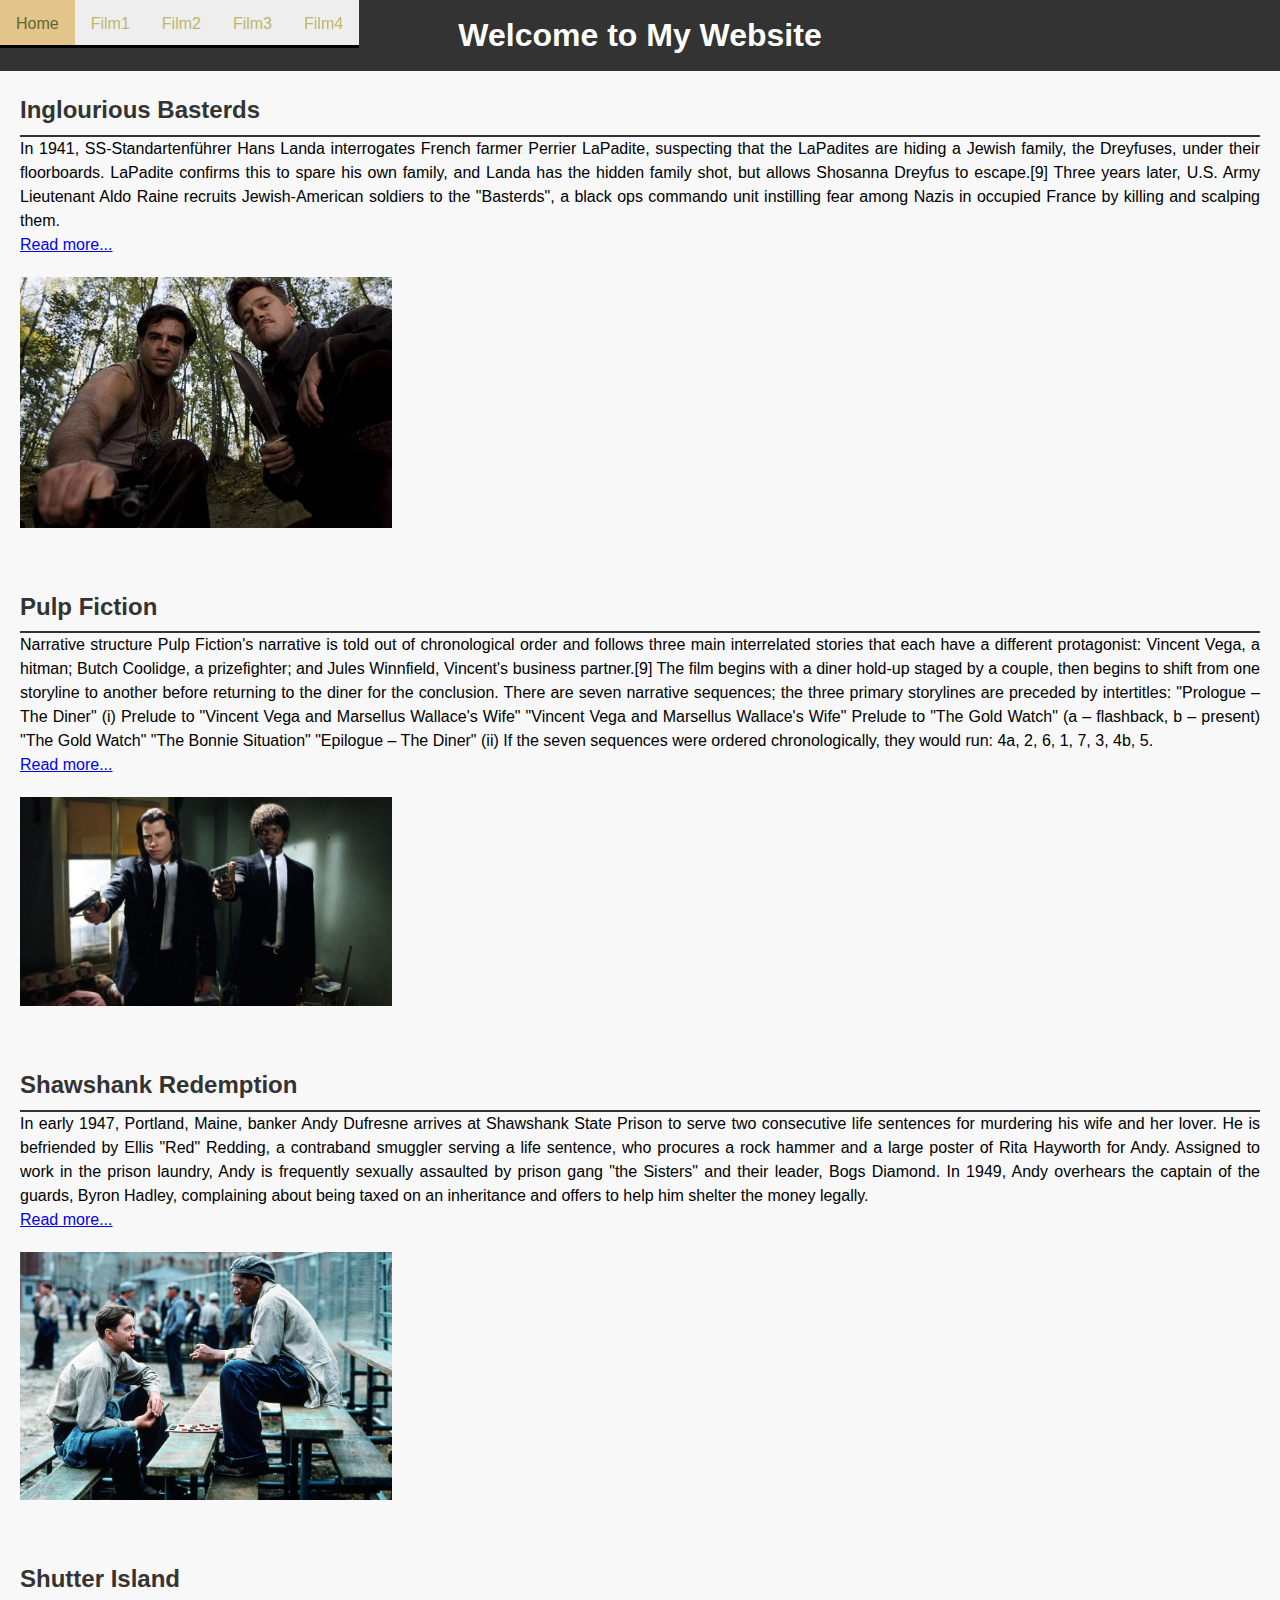
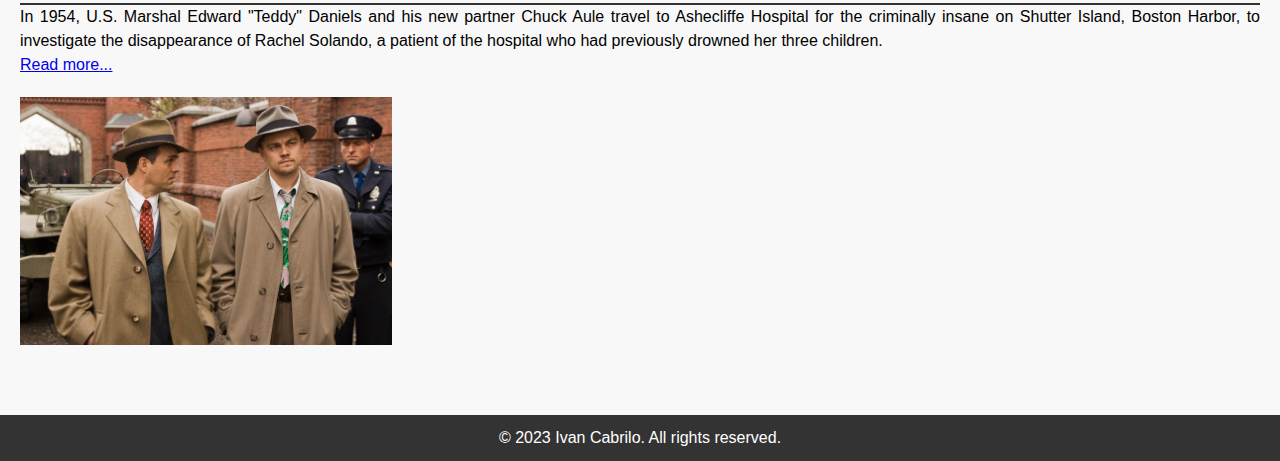
<file: index.html>
<!DOCTYPE html>
<html lang="en">
  <head>
    <meta charset="UTF-8" />
    <meta name="viewport" content="width=device-width, initial-scale=1.0" />
    <title>Ivan Cabrilo, CSC 170 Project 3</title>
    <link rel="stylesheet" href="css/styles.css" />
    <style>
      /* Add this style for responsive images in the excerpts */
      .excerpt img {
        max-width: 30%;
        height: auto;
      }
      .excerpt {
        padding: 20px;
      }
    </style>
  </head>
  <body>
    <!-- Header -->
    <header>
      <div class="x"><h1>Welcome to My Website</h1></div>
    </header>

    <!-- Navigation -->
    <nav class="menu">
      <ul>
        <li><a href="index.html" class="is-current">Home</a></li>
        <li><a href="ibasterds.html">Film1</a></li>
        <li><a href="pulpfiction.html">Film2</a></li>
        <li><a href="shawredemption.html">Film3</a></li>
        <li><a href="shutterisland.html">Film4</a></li>
      </ul>
    </nav>

    <section class="excerpts">
      <div class="excerpt">
        <h2>Inglourious Basterds</h2>
        <p>
          In 1941, SS-Standartenführer Hans Landa interrogates French farmer
          Perrier LaPadite, suspecting that the LaPadites are hiding a Jewish
          family, the Dreyfuses, under their floorboards. LaPadite confirms this
          to spare his own family, and Landa has the hidden family shot, but
          allows Shosanna Dreyfus to escape.[9] Three years later, U.S. Army
          Lieutenant Aldo Raine recruits Jewish-American soldiers to the
          "Basterds", a black ops commando unit instilling fear among Nazis in
          occupied France by killing and scalping them.
        </p>

        <p><a href="ibasterds.html">Read more...</a></p>
        <p>
          <img src="images/IB2.webp" alt="Inglourious Basterds" />
        </p>
      </div>

      <div class="excerpt">
        <h2>Pulp Fiction</h2>
        <p>
          Narrative structure Pulp Fiction's narrative is told out of
          chronological order and follows three main interrelated stories that
          each have a different protagonist: Vincent Vega, a hitman; Butch
          Coolidge, a prizefighter; and Jules Winnfield, Vincent's business
          partner.[9] The film begins with a diner hold-up staged by a couple,
          then begins to shift from one storyline to another before returning to
          the diner for the conclusion. There are seven narrative sequences; the
          three primary storylines are preceded by intertitles: "Prologue – The
          Diner" (i) Prelude to "Vincent Vega and Marsellus Wallace's Wife"
          "Vincent Vega and Marsellus Wallace's Wife" Prelude to "The Gold
          Watch" (a – flashback, b – present) "The Gold Watch" "The Bonnie
          Situation" "Epilogue – The Diner" (ii) If the seven sequences were
          ordered chronologically, they would run: 4a, 2, 6, 1, 7, 3, 4b, 5.
        </p>

        <p><a href="pulpfiction.html">Read more...</a></p>
        <p>
          <img src="images/pulpfic.jpeg" alt="Pulp Fiction famous Scene" />
        </p>
      </div>

      <!-- Excerpt for Film3 -->
      <div class="excerpt">
        <h2>Shawshank Redemption</h2>
        <p>
          In early 1947, Portland, Maine, banker Andy Dufresne arrives at
          Shawshank State Prison to serve two consecutive life sentences for
          murdering his wife and her lover. He is befriended by Ellis "Red"
          Redding, a contraband smuggler serving a life sentence, who procures a
          rock hammer and a large poster of Rita Hayworth for Andy. Assigned to
          work in the prison laundry, Andy is frequently sexually assaulted by
          prison gang "the Sisters" and their leader, Bogs Diamond. In 1949,
          Andy overhears the captain of the guards, Byron Hadley, complaining
          about being taxed on an inheritance and offers to help him shelter the
          money legally.
        </p>
        <p><a href="shawredemption.html">Read more...</a></p>
        <p>
          <img src="images/SR1.webp" alt="The Shawshank Redemption" />
        </p>
      </div>

      <!-- Excerpt for Film4 -->
      <div class="excerpt">
        <h2>Shutter Island</h2>
        <p>
          In 1954, U.S. Marshal Edward "Teddy" Daniels and his new partner Chuck
          Aule travel to Ashecliffe Hospital for the criminally insane on
          Shutter Island, Boston Harbor, to investigate the disappearance of
          Rachel Solando, a patient of the hospital who had previously drowned
          her three children.
        </p>
        <p><a href="shutterisland.html">Read more...</a></p>
        <p>
          <img src="images/SI1.jpeg" alt="Shutter Island" />
        </p>
      </div>
    </section>

    <!-- jQuery-Powered Slideshow -->
    <div class="slideshow-container">
      <!-- Slide 1 -->
      <div class="slide" style="background-image: url('images/IB1.jpg')"></div>

      <!-- Slide 2 -->
      <div
        class="slide"
        style="background-image: url('images/pulpfic.jpeg')"
      ></div>

      <!-- Slide 3 -->
      <div class="slide" style="background-image: url('images/SI1.jpeg')"></div>

      <!-- Slide 4 -->
      <div class="slide" style="background-image: url('images/SR1.webp')"></div>
    </div>

    <script src="https://code.jquery.com/jquery-3.6.4.min.js"></script>
    <script>
      $(document).ready(function () {
        // Array of image URLs for the slideshow
        var images = [
          "images/IB1.jpg",
          "images/pulpfic.jpeg",
          "images/SI1.jpeg",
          "images/SR1.webp",
        ];

        var currentIndex = 0;

        function showImage(index) {
          // Update the src attribute of the slideshow container with the current image URL
          $(".slideshow-container .slide").hide();
          $(".slideshow-container .slide:eq(" + index + ")").show();
        }

        function nextImage() {
          currentIndex = (currentIndex + 1) % images.length;
          showImage(currentIndex);
        }

        // Set an interval to change images every 5 seconds
        setInterval(nextImage, 5000);

        // Initial display of the first image
        showImage(currentIndex);
      });
    </script>

    <!-- Footer -->
    <footer>
      <p>&copy; 2023 Ivan Cabrilo. All rights reserved.</p>
    </footer>
  </body>
</html>
</file>
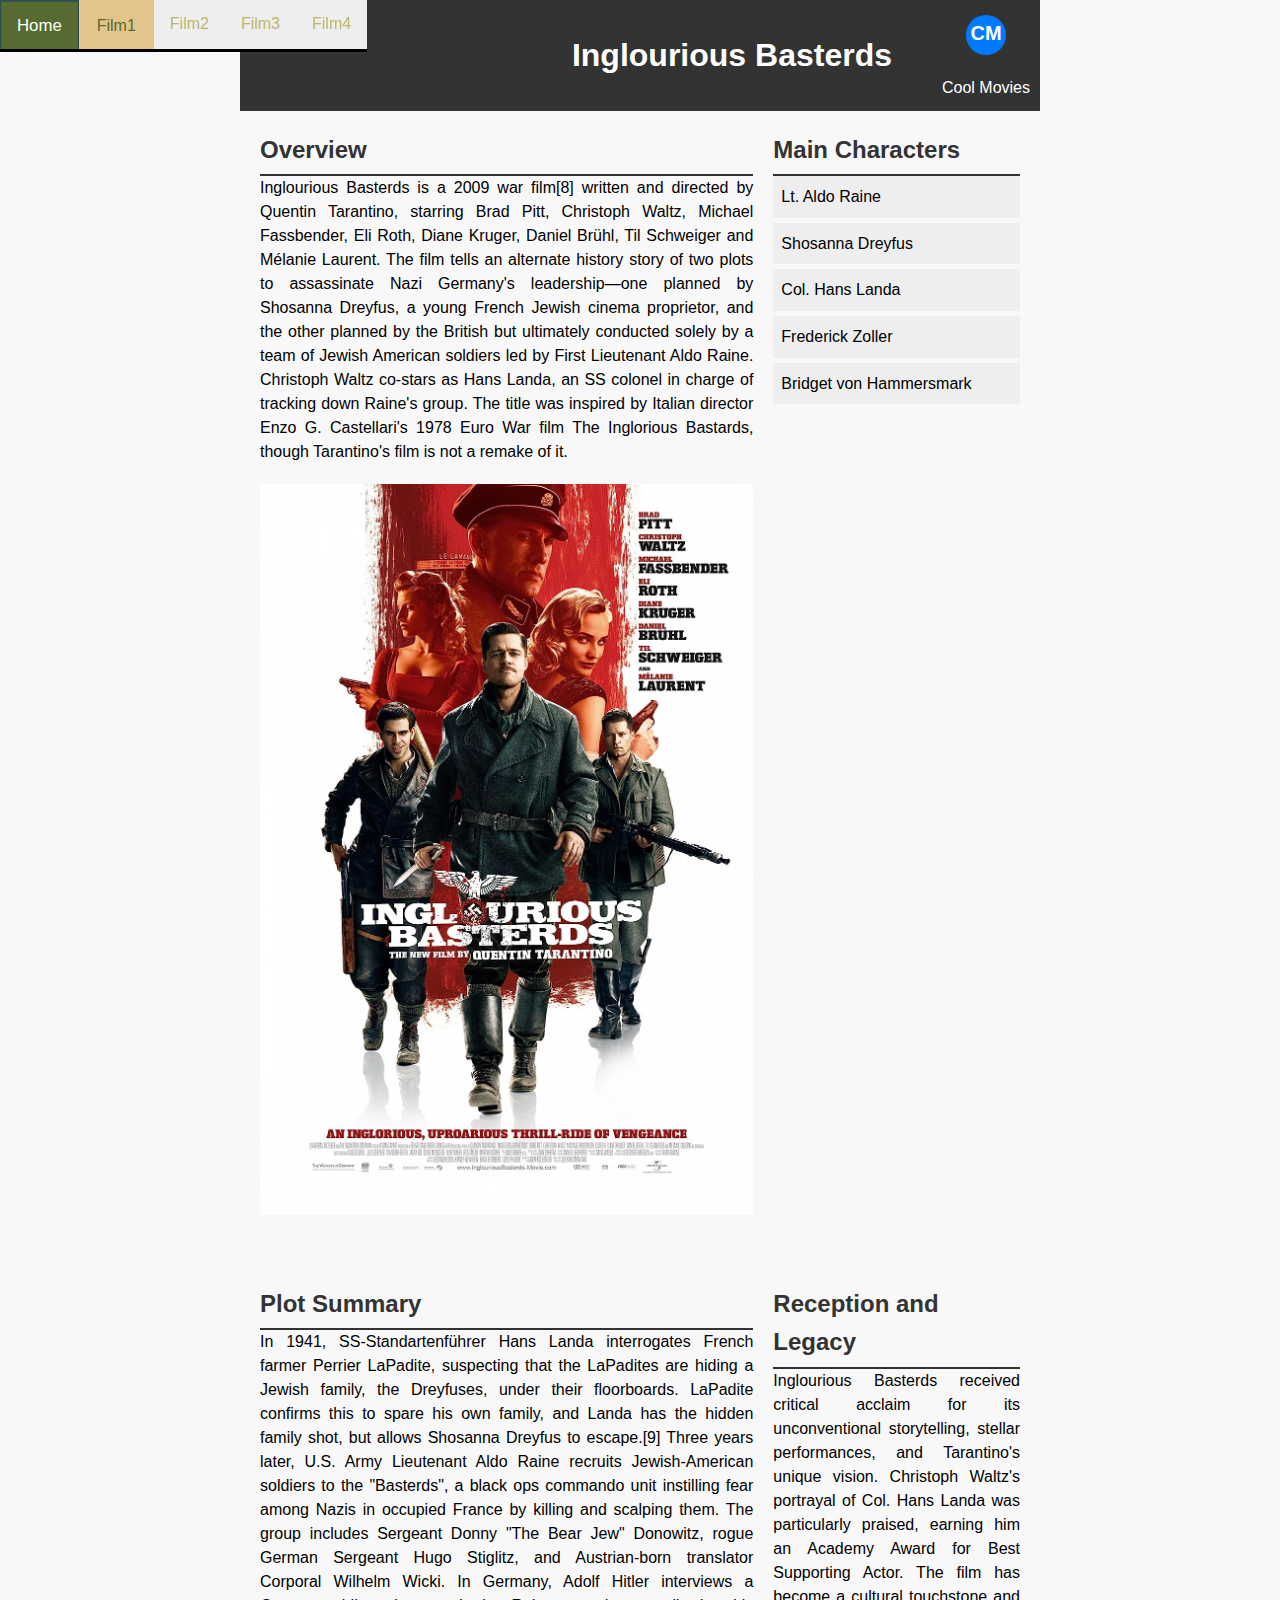
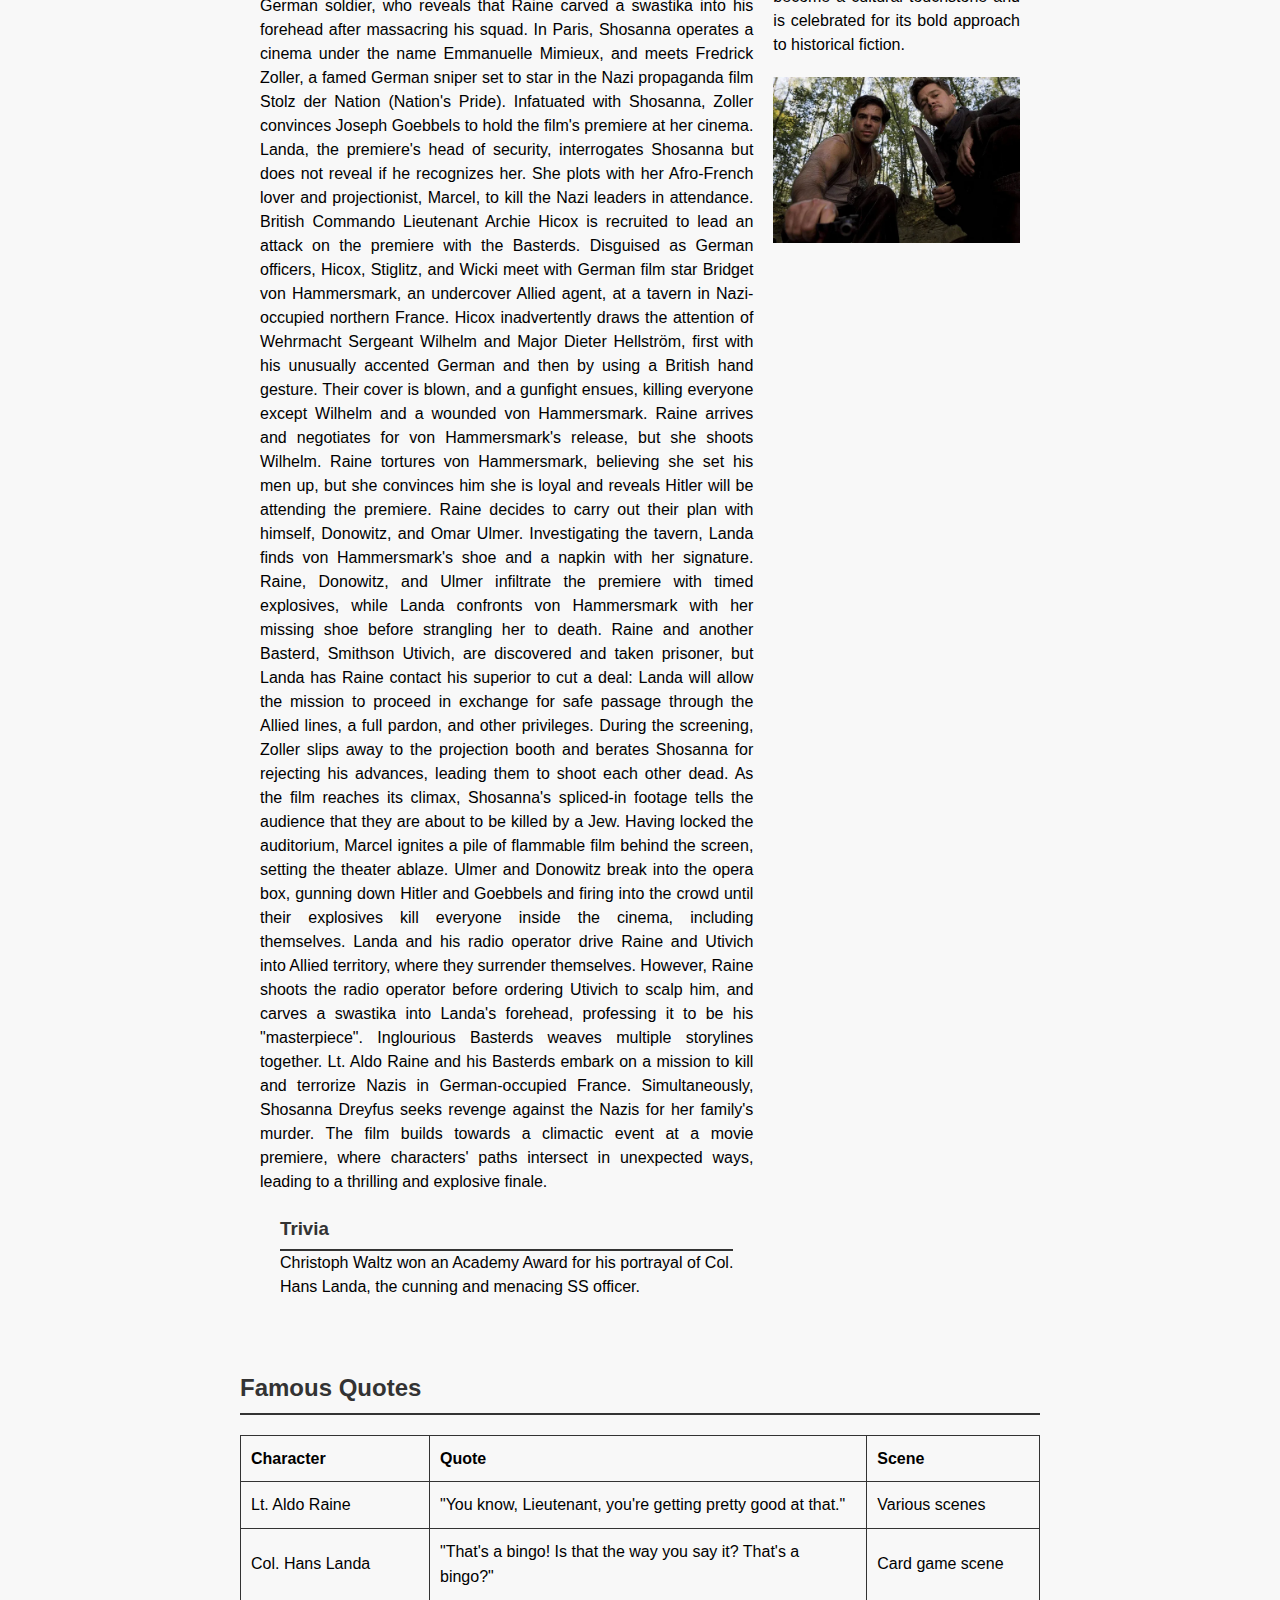
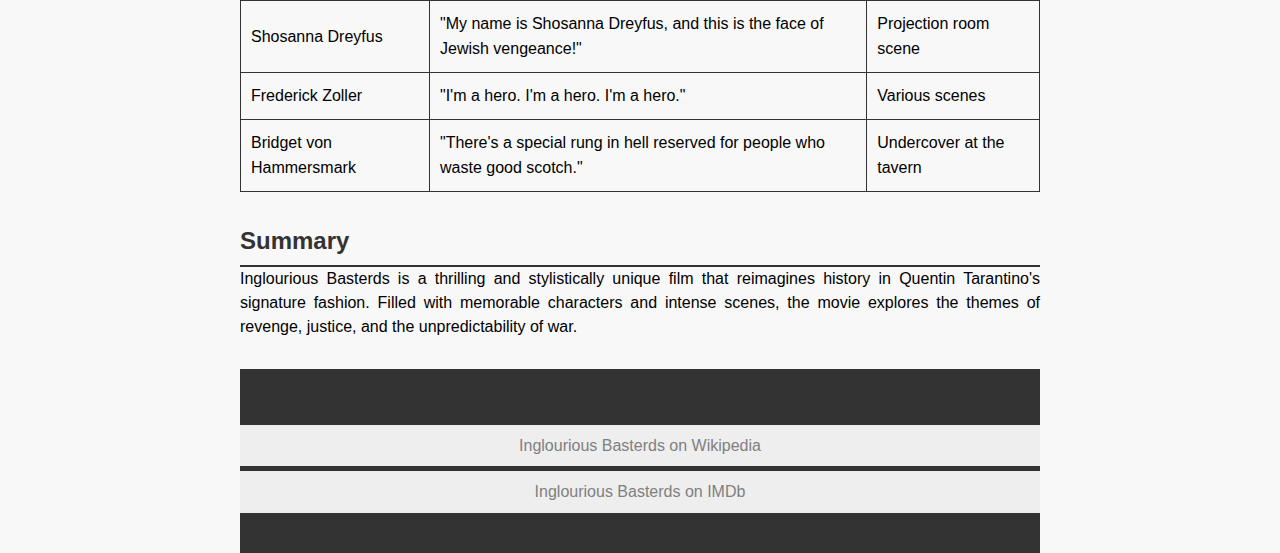
<file: ibasterds.html>
<!DOCTYPE html>
<html lang="en">
  <head>
    <meta charset="UTF-8" />
    <meta name="viewport" content="width=device-width, initial-scale=1.0" />
    <nav class="menu">
      <ul>
        <li><a href="index.html">Home</a></li>
        <li><a href="ibasterds.html" class="is-current">Film1</a></li>
        <li><a href="pulpfiction.html">Film2</a></li>
        <li><a href="shawredemption.html">Film3</a></li>
        <li><a href="shutterisland.html">Film4</a></li>
      </ul>
    </nav>
    <title>Inglourious Basterds</title>
    <link rel="stylesheet" href="css/styles.css" />
  </head>

  <body>
    <div class="container">
      <header>
        <h1>Inglourious Basterds</h1>
        <div class="align-right-upper">
          <h1>
            <a href="index.html">
              <svg
                xmlns="http://www.w3.org/2000/svg"
                width="50"
                height="50"
                viewBox="0 0 50 50"
              >
                <circle cx="25" cy="25" r="20" fill="#007BFF" />
                <text
                  x="50%"
                  y="50%"
                  text-anchor="middle"
                  alignment-baseline="middle"
                  fill="white"
                  font-size="20"
                  font-family="Arial"
                >
                  CM
                </text>
              </svg>
            </a>
          </h1>
          <p>Cool Movies</p>
        </div>
      </header>

      <main class="grid-container">
        <section class="main-content">
          <h2>Overview</h2>
          <p>
            Inglourious Basterds is a 2009 war film[8] written and directed by
            Quentin Tarantino, starring Brad Pitt, Christoph Waltz, Michael
            Fassbender, Eli Roth, Diane Kruger, Daniel Brühl, Til Schweiger and
            Mélanie Laurent. The film tells an alternate history story of two
            plots to assassinate Nazi Germany's leadership—one planned by
            Shosanna Dreyfus, a young French Jewish cinema proprietor, and the
            other planned by the British but ultimately conducted solely by a
            team of Jewish American soldiers led by First Lieutenant Aldo Raine.
            Christoph Waltz co-stars as Hans Landa, an SS colonel in charge of
            tracking down Raine's group. The title was inspired by Italian
            director Enzo G. Castellari's 1978 Euro War film The Inglorious
            Bastards, though Tarantino's film is not a remake of it.
          </p>

          <p>
            <img src="images/IB1.jpg" alt="Inglourious Basterds" />
          </p>
        </section>

        <section>
          <h2>Main Characters</h2>
          <ul>
            <li>Lt. Aldo Raine</li>
            <li>Shosanna Dreyfus</li>
            <li>Col. Hans Landa</li>
            <li>Frederick Zoller</li>
            <li>Bridget von Hammersmark</li>
          </ul>
        </section>

        <section>
          <h2>Plot Summary</h2>
          <p>
            In 1941, SS-Standartenführer Hans Landa interrogates French farmer
            Perrier LaPadite, suspecting that the LaPadites are hiding a Jewish
            family, the Dreyfuses, under their floorboards. LaPadite confirms
            this to spare his own family, and Landa has the hidden family shot,
            but allows Shosanna Dreyfus to escape.[9] Three years later, U.S.
            Army Lieutenant Aldo Raine recruits Jewish-American soldiers to the
            "Basterds", a black ops commando unit instilling fear among Nazis in
            occupied France by killing and scalping them. The group includes
            Sergeant Donny "The Bear Jew" Donowitz, rogue German Sergeant Hugo
            Stiglitz, and Austrian-born translator Corporal Wilhelm Wicki. In
            Germany, Adolf Hitler interviews a German soldier, who reveals that
            Raine carved a swastika into his forehead after massacring his
            squad. In Paris, Shosanna operates a cinema under the name
            Emmanuelle Mimieux, and meets Fredrick Zoller, a famed German sniper
            set to star in the Nazi propaganda film Stolz der Nation (Nation's
            Pride). Infatuated with Shosanna, Zoller convinces Joseph Goebbels
            to hold the film's premiere at her cinema. Landa, the premiere's
            head of security, interrogates Shosanna but does not reveal if he
            recognizes her. She plots with her Afro-French lover and
            projectionist, Marcel, to kill the Nazi leaders in attendance.
            British Commando Lieutenant Archie Hicox is recruited to lead an
            attack on the premiere with the Basterds. Disguised as German
            officers, Hicox, Stiglitz, and Wicki meet with German film star
            Bridget von Hammersmark, an undercover Allied agent, at a tavern in
            Nazi-occupied northern France. Hicox inadvertently draws the
            attention of Wehrmacht Sergeant Wilhelm and Major Dieter Hellström,
            first with his unusually accented German and then by using a British
            hand gesture. Their cover is blown, and a gunfight ensues, killing
            everyone except Wilhelm and a wounded von Hammersmark. Raine arrives
            and negotiates for von Hammersmark's release, but she shoots
            Wilhelm. Raine tortures von Hammersmark, believing she set his men
            up, but she convinces him she is loyal and reveals Hitler will be
            attending the premiere. Raine decides to carry out their plan with
            himself, Donowitz, and Omar Ulmer. Investigating the tavern, Landa
            finds von Hammersmark's shoe and a napkin with her signature. Raine,
            Donowitz, and Ulmer infiltrate the premiere with timed explosives,
            while Landa confronts von Hammersmark with her missing shoe before
            strangling her to death. Raine and another Basterd, Smithson
            Utivich, are discovered and taken prisoner, but Landa has Raine
            contact his superior to cut a deal: Landa will allow the mission to
            proceed in exchange for safe passage through the Allied lines, a
            full pardon, and other privileges. During the screening, Zoller
            slips away to the projection booth and berates Shosanna for
            rejecting his advances, leading them to shoot each other dead. As
            the film reaches its climax, Shosanna's spliced-in footage tells the
            audience that they are about to be killed by a Jew. Having locked
            the auditorium, Marcel ignites a pile of flammable film behind the
            screen, setting the theater ablaze. Ulmer and Donowitz break into
            the opera box, gunning down Hitler and Goebbels and firing into the
            crowd until their explosives kill everyone inside the cinema,
            including themselves. Landa and his radio operator drive Raine and
            Utivich into Allied territory, where they surrender themselves.
            However, Raine shoots the radio operator before ordering Utivich to
            scalp him, and carves a swastika into Landa's forehead, professing
            it to be his "masterpiece". Inglourious Basterds weaves multiple
            storylines together. Lt. Aldo Raine and his Basterds embark on a
            mission to kill and terrorize Nazis in German-occupied France.
            Simultaneously, Shosanna Dreyfus seeks revenge against the Nazis for
            her family's murder. The film builds towards a climactic event at a
            movie premiere, where characters' paths intersect in unexpected
            ways, leading to a thrilling and explosive finale.
          </p>
          <aside class="context">
            <h3>Trivia</h3>
            <p>
              Christoph Waltz won an Academy Award for his portrayal of Col.
              Hans Landa, the cunning and menacing SS officer.
            </p>
          </aside>
        </section>

        <section>
          <h2>Reception and Legacy</h2>
          <p>
            Inglourious Basterds received critical acclaim for its
            unconventional storytelling, stellar performances, and Tarantino's
            unique vision. Christoph Waltz's portrayal of Col. Hans Landa was
            particularly praised, earning him an Academy Award for Best
            Supporting Actor. The film has become a cultural touchstone and is
            celebrated for its bold approach to historical fiction.
          </p>
          <img src="images/IB2.webp" alt="Inglourious Basterds Poster" />
        </section>
      </main>
      <section>
        <h2>Famous Quotes</h2>
        <table>
          <thead>
            <tr>
              <th>Character</th>
              <th>Quote</th>
              <th>Scene</th>
            </tr>
          </thead>
          <tbody>
            <tr>
              <td>Lt. Aldo Raine</td>
              <td>
                "You know, Lieutenant, you're getting pretty good at that."
              </td>
              <td>Various scenes</td>
            </tr>
            <tr>
              <td>Col. Hans Landa</td>
              <td>
                "That's a bingo! Is that the way you say it? That's a bingo?"
              </td>
              <td>Card game scene</td>
            </tr>
            <tr>
              <td>Shosanna Dreyfus</td>
              <td>
                "My name is Shosanna Dreyfus, and this is the face of Jewish
                vengeance!"
              </td>
              <td>Projection room scene</td>
            </tr>
            <tr>
              <td>Frederick Zoller</td>
              <td>"I'm a hero. I'm a hero. I'm a hero."</td>
              <td>Various scenes</td>
            </tr>
            <tr>
              <td>Bridget von Hammersmark</td>
              <td>
                "There's a special rung in hell reserved for people who waste
                good scotch."
              </td>
              <td>Undercover at the tavern</td>
            </tr>
          </tbody>
        </table>
      </section>

      <section>
        <h2>Summary</h2>
        <p>
          Inglourious Basterds is a thrilling and stylistically unique film that
          reimagines history in Quentin Tarantino's signature fashion. Filled
          with memorable characters and intense scenes, the movie explores the
          themes of revenge, justice, and the unpredictability of war.
        </p>
      </section>
      <script>
        const navLinks = document.querySelectorAll("nav li a");
        const currentLink = document.querySelector("nav li a.is-current");
        const navBar = document.querySelector("nav");

        navLinks.forEach((link) => {
          link.addEventListener("mouseover", () => {
            currentLink.classList.add("adjust");
            navBar.style.setProperty("--hover-bottom-position", "3px");
          });

          link.addEventListener("mouseout", () => {
            currentLink.classList.remove("adjust");
            navBar.style.setProperty("--hover-bottom-position", "0px");
          });
        });
      </script>
      <footer>
        <section>
          <h2>References</h2>
          <ul>
            <li>
              <a href="https://en.wikipedia.org/wiki/Inglourious_Basterds"
                >Inglourious Basterds on Wikipedia</a
              >
            </li>
            <li>
              <a href="https://www.imdb.com/title/tt0361748/"
                >Inglourious Basterds on IMDb</a
              >
            </li>
          </ul>
        </section>
      </footer>
    </div>
  </body>
</html>
</file>
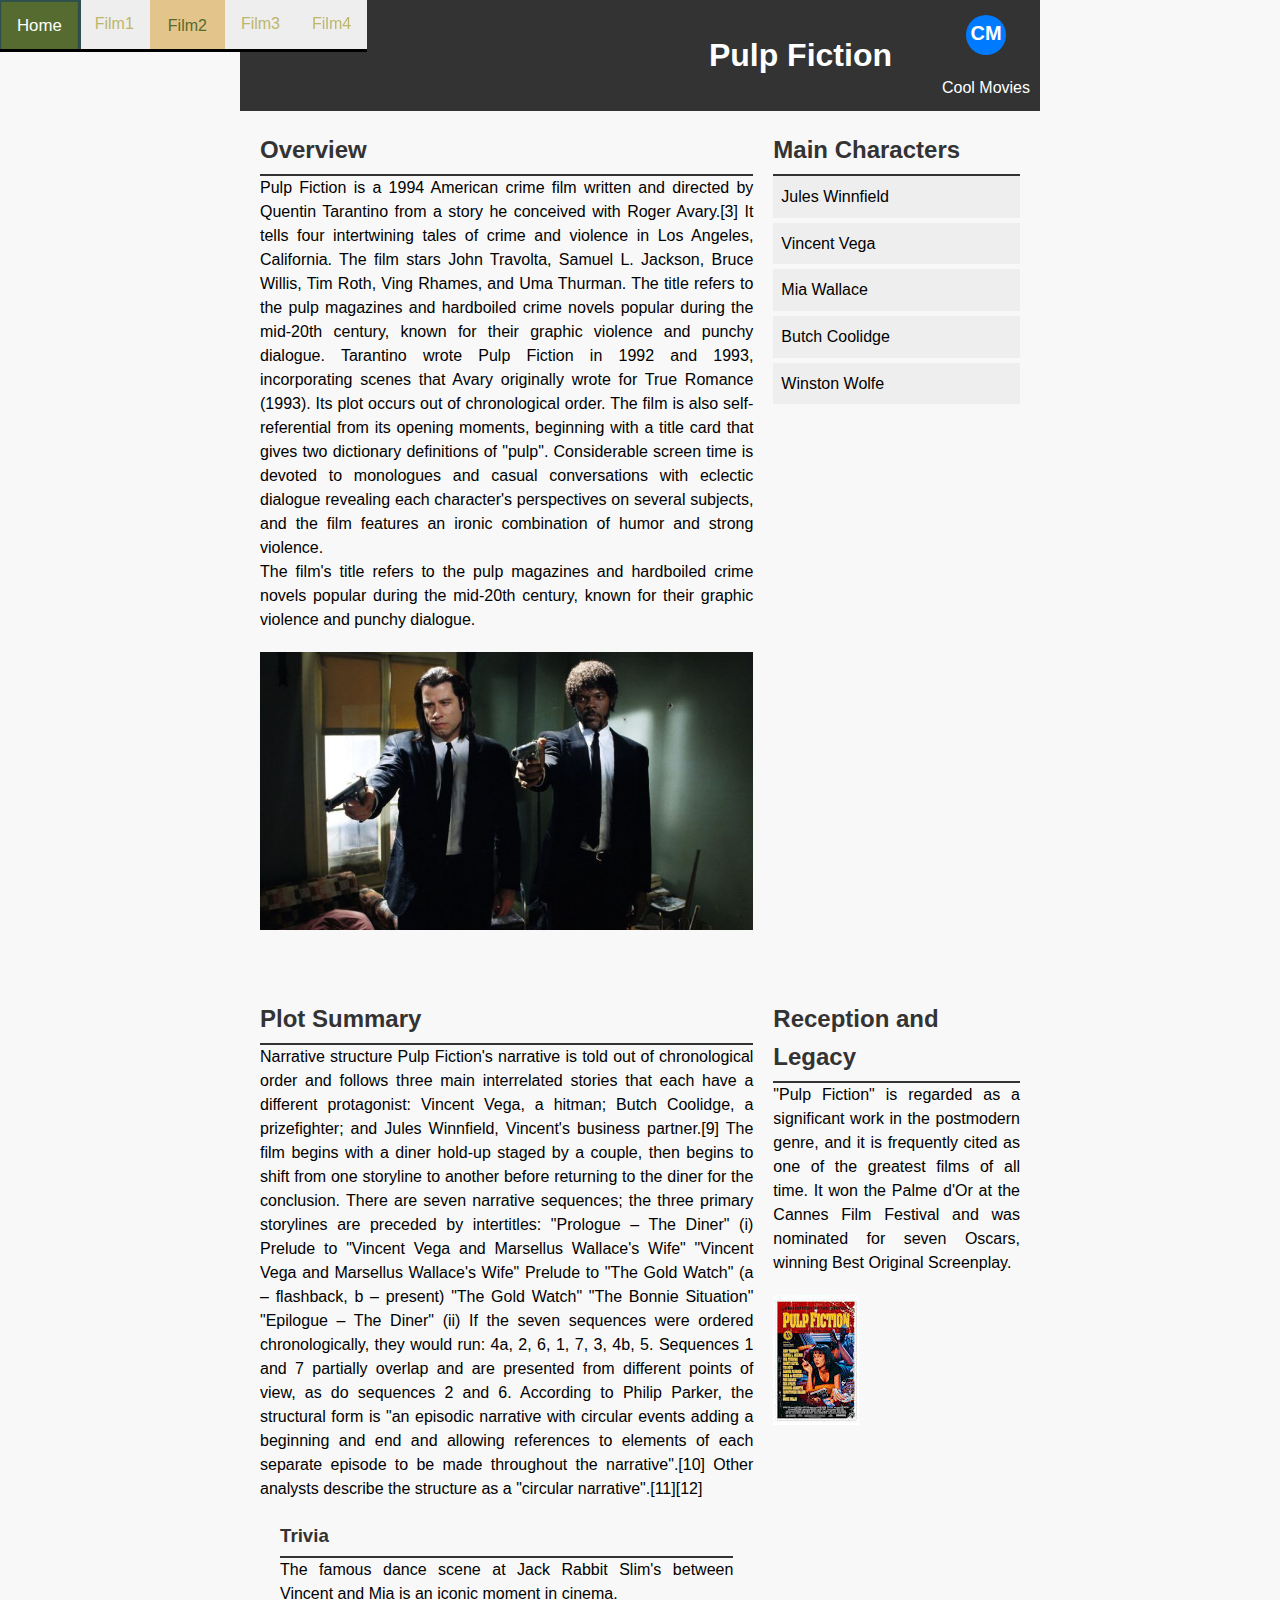
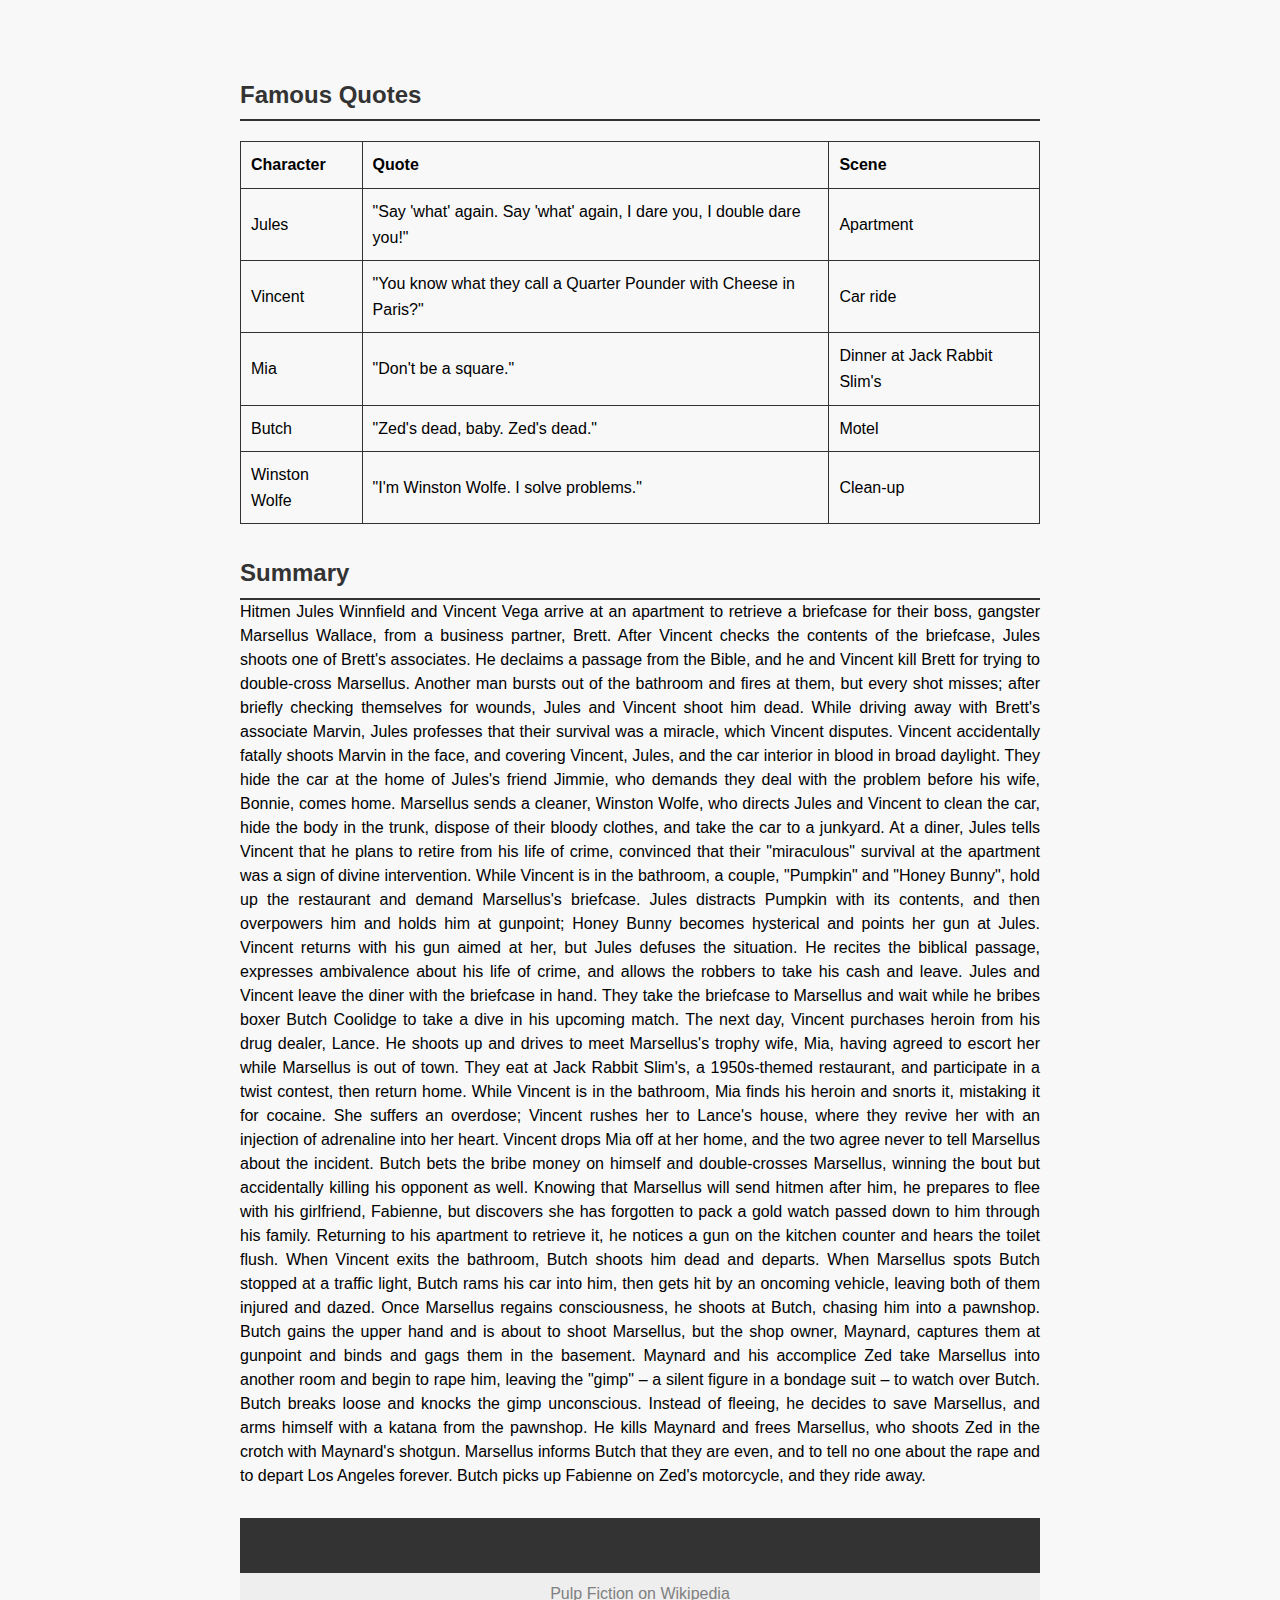
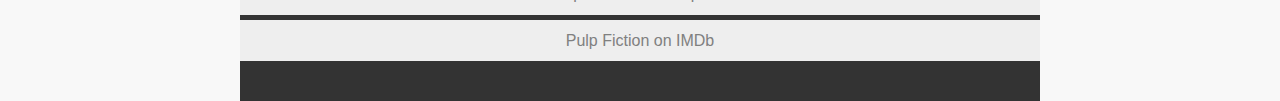
<file: pulpfiction.html>
<!DOCTYPE html>
<html lang="en">
  <head>
    <meta charset="UTF-8" />
    <meta name="viewport" content="width=device-width, initial-scale=1.0" />
    <nav class="menu">
      <ul>
        <li><a href="index.html">Home</a></li>
        <li><a href="ibasterds.html">Film1</a></li>
        <li><a href="pulpfiction.html" class="is-current">Film2</a></li>
        <li><a href="shawredemption.html">Film3</a></li>
        <li><a href="shutterisland.html">Film4</a></li>
      </ul>
    </nav>
    <title>Pulp Fiction</title>
    <link rel="stylesheet" href="css/styles.css" />
  </head>

  <body>
    <div class="container">
      <header>
        <h1>Pulp Fiction</h1>
        <div class="align-right-upper">
          <h1>
            <a href="index.html">
              <svg
                xmlns="http://www.w3.org/2000/svg"
                width="50"
                height="50"
                viewBox="0 0 50 50"
              >
                <circle cx="25" cy="25" r="20" fill="#007BFF" />
                <text
                  x="50%"
                  y="50%"
                  text-anchor="middle"
                  alignment-baseline="middle"
                  fill="white"
                  font-size="20"
                  font-family="Arial"
                >
                  CM
                </text>
              </svg>
            </a>
          </h1>
          <p>Cool Movies</p>
        </div>
      </header>

      <main class="grid-container">
        <section class="main-content">
          <h2>Overview</h2>
          <p>
            Pulp Fiction is a 1994 American crime film written and directed by
            Quentin Tarantino from a story he conceived with Roger Avary.[3] It
            tells four intertwining tales of crime and violence in Los Angeles,
            California. The film stars John Travolta, Samuel L. Jackson, Bruce
            Willis, Tim Roth, Ving Rhames, and Uma Thurman. The title refers to
            the pulp magazines and hardboiled crime novels popular during the
            mid-20th century, known for their graphic violence and punchy
            dialogue. Tarantino wrote Pulp Fiction in 1992 and 1993,
            incorporating scenes that Avary originally wrote for True Romance
            (1993). Its plot occurs out of chronological order. The film is also
            self-referential from its opening moments, beginning with a title
            card that gives two dictionary definitions of "pulp". Considerable
            screen time is devoted to monologues and casual conversations with
            eclectic dialogue revealing each character's perspectives on several
            subjects, and the film features an ironic combination of humor and
            strong violence.
          </p>
          <p>
            The film's title refers to the pulp magazines and hardboiled crime
            novels popular during the mid-20th century, known for their graphic
            violence and punchy dialogue.
          </p>

          <p>
            <img src="images/pulpfic.jpeg" alt="Pulp Fiction famous Scene" />
          </p>
        </section>

        <section>
          <h2>Main Characters</h2>
          <ul>
            <li>Jules Winnfield</li>
            <li>Vincent Vega</li>
            <li>Mia Wallace</li>
            <li>Butch Coolidge</li>
            <li>Winston Wolfe</li>
          </ul>
        </section>

        <section>
          <h2>Plot Summary</h2>
          <p>
            Narrative structure Pulp Fiction's narrative is told out of
            chronological order and follows three main interrelated stories that
            each have a different protagonist: Vincent Vega, a hitman; Butch
            Coolidge, a prizefighter; and Jules Winnfield, Vincent's business
            partner.[9] The film begins with a diner hold-up staged by a couple,
            then begins to shift from one storyline to another before returning
            to the diner for the conclusion. There are seven narrative
            sequences; the three primary storylines are preceded by intertitles:
            "Prologue – The Diner" (i) Prelude to "Vincent Vega and Marsellus
            Wallace's Wife" "Vincent Vega and Marsellus Wallace's Wife" Prelude
            to "The Gold Watch" (a – flashback, b – present) "The Gold Watch"
            "The Bonnie Situation" "Epilogue – The Diner" (ii) If the seven
            sequences were ordered chronologically, they would run: 4a, 2, 6, 1,
            7, 3, 4b, 5. Sequences 1 and 7 partially overlap and are presented
            from different points of view, as do sequences 2 and 6. According to
            Philip Parker, the structural form is "an episodic narrative with
            circular events adding a beginning and end and allowing references
            to elements of each separate episode to be made throughout the
            narrative".[10] Other analysts describe the structure as a "circular
            narrative".[11][12]
          </p>
          <aside class="context">
            <h3>Trivia</h3>
            <p>
              The famous dance scene at Jack Rabbit Slim's between Vincent and
              Mia is an iconic moment in cinema.
            </p>
          </aside>
        </section>

        <section>
          <h2>Reception and Legacy</h2>
          <p>
            "Pulp Fiction" is regarded as a significant work in the postmodern
            genre, and it is frequently cited as one of the greatest films of
            all time. It won the Palme d'Or at the Cannes Film Festival and was
            nominated for seven Oscars, winning Best Original Screenplay.
          </p>
          <img src="images/pulpfic2.jpeg" alt="Pulp Fiction Movie Poster" />
        </section>
      </main>
      <section>
        <h2>Famous Quotes</h2>
        <table>
          <thead>
            <tr>
              <th>Character</th>
              <th>Quote</th>
              <th>Scene</th>
            </tr>
          </thead>
          <tbody>
            <tr>
              <td>Jules</td>
              <td>
                "Say 'what' again. Say 'what' again, I dare you, I double dare
                you!"
              </td>
              <td>Apartment</td>
            </tr>
            <tr>
              <td>Vincent</td>
              <td>
                "You know what they call a Quarter Pounder with Cheese in
                Paris?"
              </td>
              <td>Car ride</td>
            </tr>
            <tr>
              <td>Mia</td>
              <td>"Don't be a square."</td>
              <td>Dinner at Jack Rabbit Slim's</td>
            </tr>
            <tr>
              <td>Butch</td>
              <td>"Zed's dead, baby. Zed's dead."</td>
              <td>Motel</td>
            </tr>
            <tr>
              <td>Winston Wolfe</td>
              <td>"I'm Winston Wolfe. I solve problems."</td>
              <td>Clean-up</td>
            </tr>
          </tbody>
        </table>
      </section>

      <section>
        <h2>Summary</h2>
        <p>
          Hitmen Jules Winnfield and Vincent Vega arrive at an apartment to
          retrieve a briefcase for their boss, gangster Marsellus Wallace, from
          a business partner, Brett. After Vincent checks the contents of the
          briefcase, Jules shoots one of Brett's associates. He declaims a
          passage from the Bible, and he and Vincent kill Brett for trying to
          double-cross Marsellus. Another man bursts out of the bathroom and
          fires at them, but every shot misses; after briefly checking
          themselves for wounds, Jules and Vincent shoot him dead. While driving
          away with Brett's associate Marvin, Jules professes that their
          survival was a miracle, which Vincent disputes. Vincent accidentally
          fatally shoots Marvin in the face, and covering Vincent, Jules, and
          the car interior in blood in broad daylight. They hide the car at the
          home of Jules's friend Jimmie, who demands they deal with the problem
          before his wife, Bonnie, comes home. Marsellus sends a cleaner,
          Winston Wolfe, who directs Jules and Vincent to clean the car, hide
          the body in the trunk, dispose of their bloody clothes, and take the
          car to a junkyard. At a diner, Jules tells Vincent that he plans to
          retire from his life of crime, convinced that their "miraculous"
          survival at the apartment was a sign of divine intervention. While
          Vincent is in the bathroom, a couple, "Pumpkin" and "Honey Bunny",
          hold up the restaurant and demand Marsellus's briefcase. Jules
          distracts Pumpkin with its contents, and then overpowers him and holds
          him at gunpoint; Honey Bunny becomes hysterical and points her gun at
          Jules. Vincent returns with his gun aimed at her, but Jules defuses
          the situation. He recites the biblical passage, expresses ambivalence
          about his life of crime, and allows the robbers to take his cash and
          leave. Jules and Vincent leave the diner with the briefcase in hand.
          They take the briefcase to Marsellus and wait while he bribes boxer
          Butch Coolidge to take a dive in his upcoming match. The next day,
          Vincent purchases heroin from his drug dealer, Lance. He shoots up and
          drives to meet Marsellus's trophy wife, Mia, having agreed to escort
          her while Marsellus is out of town. They eat at Jack Rabbit Slim's, a
          1950s-themed restaurant, and participate in a twist contest, then
          return home. While Vincent is in the bathroom, Mia finds his heroin
          and snorts it, mistaking it for cocaine. She suffers an overdose;
          Vincent rushes her to Lance's house, where they revive her with an
          injection of adrenaline into her heart. Vincent drops Mia off at her
          home, and the two agree never to tell Marsellus about the incident.
          Butch bets the bribe money on himself and double-crosses Marsellus,
          winning the bout but accidentally killing his opponent as well.
          Knowing that Marsellus will send hitmen after him, he prepares to flee
          with his girlfriend, Fabienne, but discovers she has forgotten to pack
          a gold watch passed down to him through his family. Returning to his
          apartment to retrieve it, he notices a gun on the kitchen counter and
          hears the toilet flush. When Vincent exits the bathroom, Butch shoots
          him dead and departs. When Marsellus spots Butch stopped at a traffic
          light, Butch rams his car into him, then gets hit by an oncoming
          vehicle, leaving both of them injured and dazed. Once Marsellus
          regains consciousness, he shoots at Butch, chasing him into a
          pawnshop. Butch gains the upper hand and is about to shoot Marsellus,
          but the shop owner, Maynard, captures them at gunpoint and binds and
          gags them in the basement. Maynard and his accomplice Zed take
          Marsellus into another room and begin to rape him, leaving the "gimp"
          – a silent figure in a bondage suit – to watch over Butch. Butch
          breaks loose and knocks the gimp unconscious. Instead of fleeing, he
          decides to save Marsellus, and arms himself with a katana from the
          pawnshop. He kills Maynard and frees Marsellus, who shoots Zed in the
          crotch with Maynard's shotgun. Marsellus informs Butch that they are
          even, and to tell no one about the rape and to depart Los Angeles
          forever. Butch picks up Fabienne on Zed's motorcycle, and they ride
          away.
        </p>
      </section>
      <script>
        const navLinks = document.querySelectorAll("nav li a");
        const currentLink = document.querySelector("nav li a.is-current");
        const navBar = document.querySelector("nav");

        navLinks.forEach((link) => {
          link.addEventListener("mouseover", () => {
            currentLink.classList.add("adjust");
            navBar.style.setProperty("--hover-bottom-position", "3px");
          });

          link.addEventListener("mouseout", () => {
            currentLink.classList.remove("adjust");
            navBar.style.setProperty("--hover-bottom-position", "0px");
          });
        });
      </script>
      <footer>
        <section>
          <h2>References</h2>
          <ul>
            <li>
              <a href="https://en.wikipedia.org/wiki/Pulp_Fiction"
                >Pulp Fiction on Wikipedia</a
              >
            </li>
            <li>
              <a href="https://www.imdb.com/title/tt0110912/"
                >Pulp Fiction on IMDb</a
              >
            </li>
          </ul>
        </section>
      </footer>
    </div>
  </body>
</html>
</file>
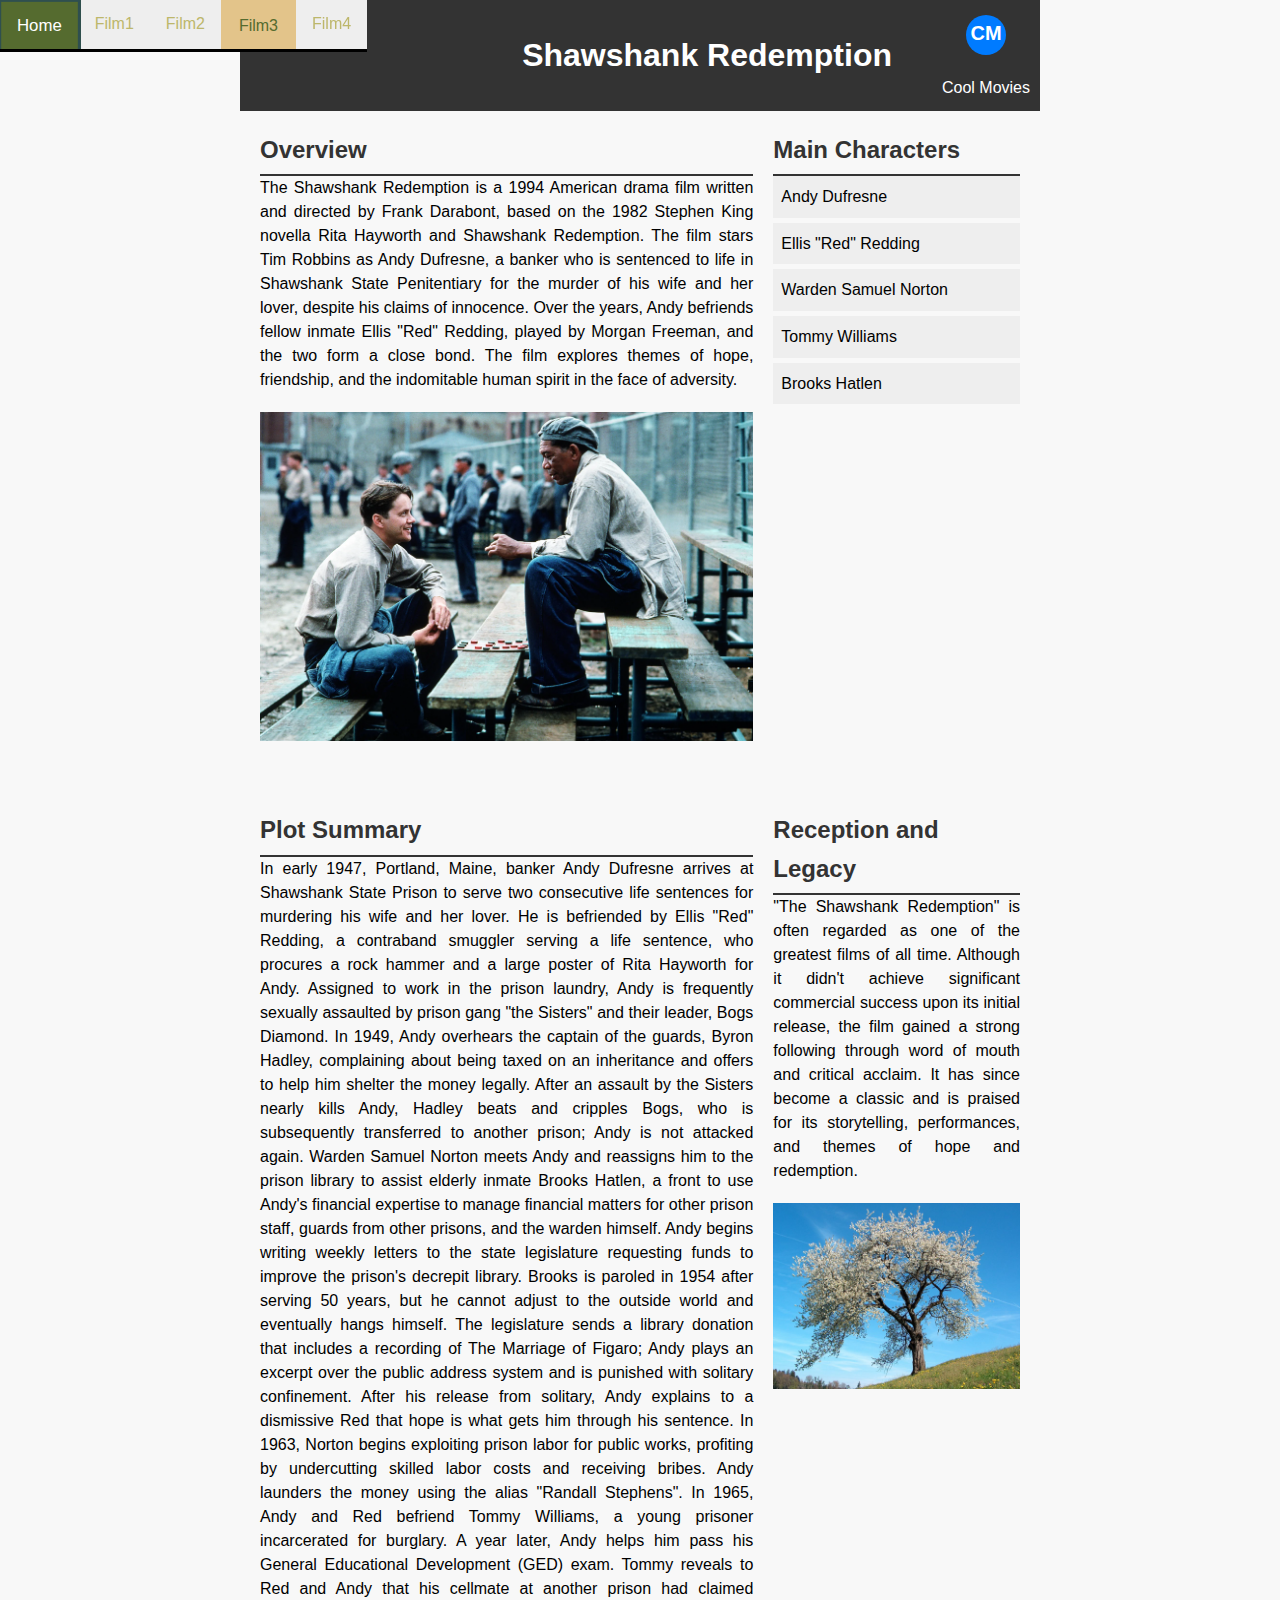
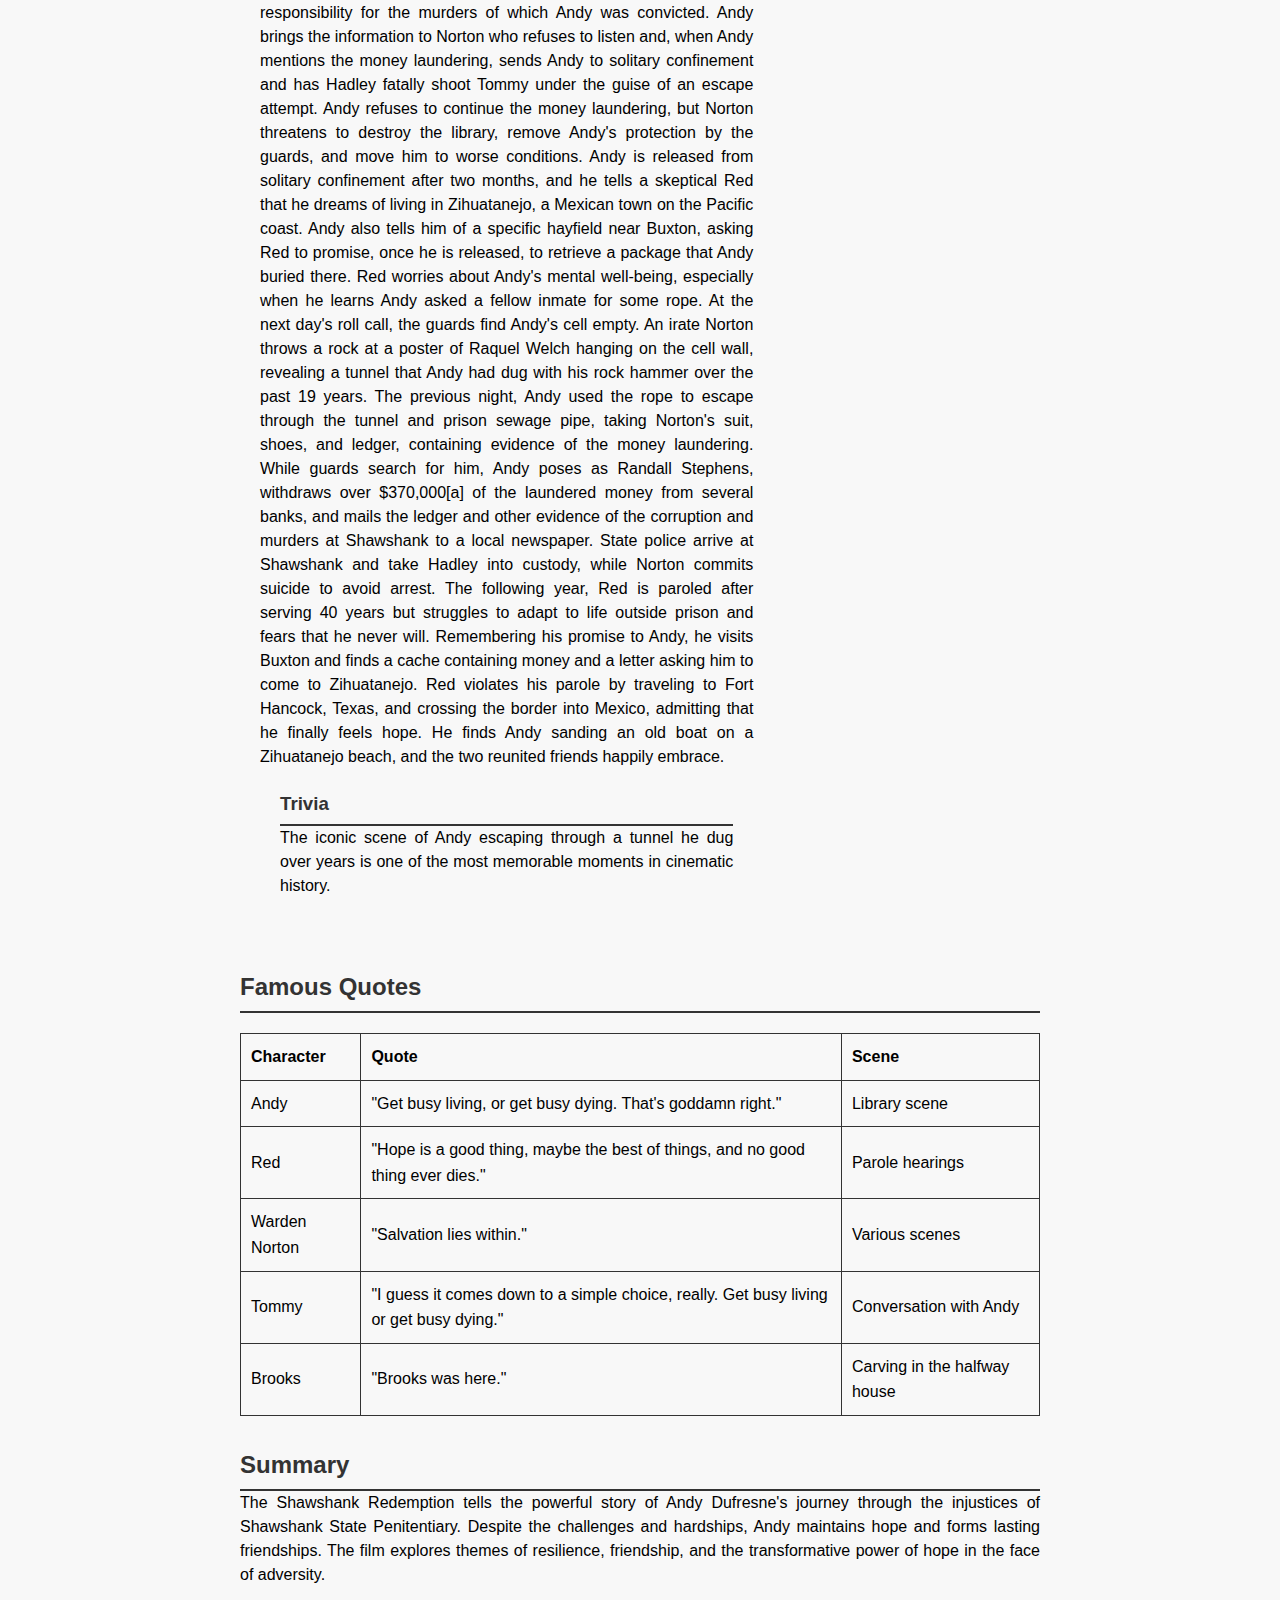
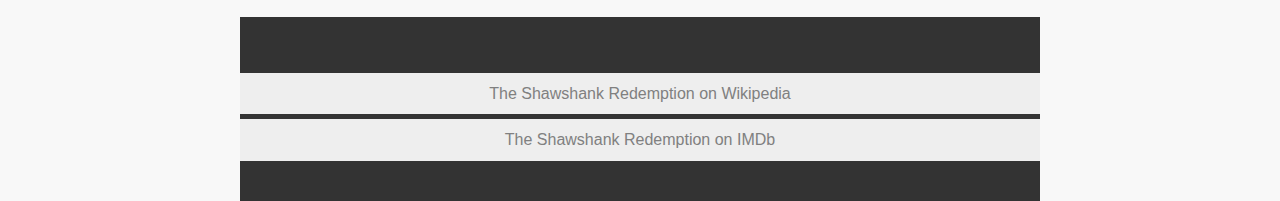
<file: shawredemption.html>
<!DOCTYPE html>
<html lang="en">
  <head>
    <meta charset="UTF-8" />
    <meta name="viewport" content="width=device-width, initial-scale=1.0" />
    <nav class="menu">
      <ul>
        <li><a href="index.html">Home</a></li>
        <li><a href="ibasterds.html">Film1</a></li>
        <li><a href="pulpfiction.html">Film2</a></li>
        <li><a href="shawredemption.html" class="is-current">Film3</a></li>
        <li><a href="shutterisland.html">Film4</a></li>
      </ul>
    </nav>
    <title>Shawshank Redemption</title>
    <link rel="stylesheet" href="css/styles.css" />
  </head>

  <body>
    <div class="container">
      <header>
        <h1>Shawshank Redemption</h1>
        <div class="align-right-upper">
          <h1>
            <a href="index.html">
              <svg
                xmlns="http://www.w3.org/2000/svg"
                width="50"
                height="50"
                viewBox="0 0 50 50"
              >
                <circle cx="25" cy="25" r="20" fill="#007BFF" />
                <text
                  x="50%"
                  y="50%"
                  text-anchor="middle"
                  alignment-baseline="middle"
                  fill="white"
                  font-size="20"
                  font-family="Arial"
                >
                  CM
                </text>
              </svg>
            </a>
          </h1>
          <p>Cool Movies</p>
        </div>
      </header>

      <main class="grid-container">
        <section class="main-content">
          <h2>Overview</h2>
          <p>
            The Shawshank Redemption is a 1994 American drama film written and
            directed by Frank Darabont, based on the 1982 Stephen King novella
            Rita Hayworth and Shawshank Redemption. The film stars Tim Robbins
            as Andy Dufresne, a banker who is sentenced to life in Shawshank
            State Penitentiary for the murder of his wife and her lover, despite
            his claims of innocence. Over the years, Andy befriends fellow
            inmate Ellis "Red" Redding, played by Morgan Freeman, and the two
            form a close bond. The film explores themes of hope, friendship, and
            the indomitable human spirit in the face of adversity.
          </p>

          <p>
            <img src="images/SR1.webp" alt="The Shawshank Redemption" />
          </p>
        </section>

        <section>
          <h2>Main Characters</h2>
          <ul>
            <li>Andy Dufresne</li>
            <li>Ellis "Red" Redding</li>
            <li>Warden Samuel Norton</li>
            <li>Tommy Williams</li>
            <li>Brooks Hatlen</li>
          </ul>
        </section>

        <section>
          <h2>Plot Summary</h2>
          <p>
            In early 1947, Portland, Maine, banker Andy Dufresne arrives at
            Shawshank State Prison to serve two consecutive life sentences for
            murdering his wife and her lover. He is befriended by Ellis "Red"
            Redding, a contraband smuggler serving a life sentence, who procures
            a rock hammer and a large poster of Rita Hayworth for Andy. Assigned
            to work in the prison laundry, Andy is frequently sexually assaulted
            by prison gang "the Sisters" and their leader, Bogs Diamond. In
            1949, Andy overhears the captain of the guards, Byron Hadley,
            complaining about being taxed on an inheritance and offers to help
            him shelter the money legally. After an assault by the Sisters
            nearly kills Andy, Hadley beats and cripples Bogs, who is
            subsequently transferred to another prison; Andy is not attacked
            again. Warden Samuel Norton meets Andy and reassigns him to the
            prison library to assist elderly inmate Brooks Hatlen, a front to
            use Andy's financial expertise to manage financial matters for other
            prison staff, guards from other prisons, and the warden himself.
            Andy begins writing weekly letters to the state legislature
            requesting funds to improve the prison's decrepit library. Brooks is
            paroled in 1954 after serving 50 years, but he cannot adjust to the
            outside world and eventually hangs himself. The legislature sends a
            library donation that includes a recording of The Marriage of
            Figaro; Andy plays an excerpt over the public address system and is
            punished with solitary confinement. After his release from solitary,
            Andy explains to a dismissive Red that hope is what gets him through
            his sentence. In 1963, Norton begins exploiting prison labor for
            public works, profiting by undercutting skilled labor costs and
            receiving bribes. Andy launders the money using the alias "Randall
            Stephens". In 1965, Andy and Red befriend Tommy Williams, a young
            prisoner incarcerated for burglary. A year later, Andy helps him
            pass his General Educational Development (GED) exam. Tommy reveals
            to Red and Andy that his cellmate at another prison had claimed
            responsibility for the murders of which Andy was convicted. Andy
            brings the information to Norton who refuses to listen and, when
            Andy mentions the money laundering, sends Andy to solitary
            confinement and has Hadley fatally shoot Tommy under the guise of an
            escape attempt. Andy refuses to continue the money laundering, but
            Norton threatens to destroy the library, remove Andy's protection by
            the guards, and move him to worse conditions. Andy is released from
            solitary confinement after two months, and he tells a skeptical Red
            that he dreams of living in Zihuatanejo, a Mexican town on the
            Pacific coast. Andy also tells him of a specific hayfield near
            Buxton, asking Red to promise, once he is released, to retrieve a
            package that Andy buried there. Red worries about Andy's mental
            well-being, especially when he learns Andy asked a fellow inmate for
            some rope. At the next day's roll call, the guards find Andy's cell
            empty. An irate Norton throws a rock at a poster of Raquel Welch
            hanging on the cell wall, revealing a tunnel that Andy had dug with
            his rock hammer over the past 19 years. The previous night, Andy
            used the rope to escape through the tunnel and prison sewage pipe,
            taking Norton's suit, shoes, and ledger, containing evidence of the
            money laundering. While guards search for him, Andy poses as Randall
            Stephens, withdraws over $370,000[a] of the laundered money from
            several banks, and mails the ledger and other evidence of the
            corruption and murders at Shawshank to a local newspaper. State
            police arrive at Shawshank and take Hadley into custody, while
            Norton commits suicide to avoid arrest. The following year, Red is
            paroled after serving 40 years but struggles to adapt to life
            outside prison and fears that he never will. Remembering his promise
            to Andy, he visits Buxton and finds a cache containing money and a
            letter asking him to come to Zihuatanejo. Red violates his parole by
            traveling to Fort Hancock, Texas, and crossing the border into
            Mexico, admitting that he finally feels hope. He finds Andy sanding
            an old boat on a Zihuatanejo beach, and the two reunited friends
            happily embrace.
          </p>
          <aside class="context">
            <h3>Trivia</h3>
            <p>
              The iconic scene of Andy escaping through a tunnel he dug over
              years is one of the most memorable moments in cinematic history.
            </p>
          </aside>
        </section>

        <section>
          <h2>Reception and Legacy</h2>
          <p>
            "The Shawshank Redemption" is often regarded as one of the greatest
            films of all time. Although it didn't achieve significant commercial
            success upon its initial release, the film gained a strong following
            through word of mouth and critical acclaim. It has since become a
            classic and is praised for its storytelling, performances, and
            themes of hope and redemption.
          </p>
          <img src="images/SR2.jpeg" alt="The Shawshank Redemption Poster" />
        </section>
      </main>
      <section>
        <h2>Famous Quotes</h2>
        <table>
          <thead>
            <tr>
              <th>Character</th>
              <th>Quote</th>
              <th>Scene</th>
            </tr>
          </thead>
          <tbody>
            <tr>
              <td>Andy</td>
              <td>
                "Get busy living, or get busy dying. That's goddamn right."
              </td>
              <td>Library scene</td>
            </tr>
            <tr>
              <td>Red</td>
              <td>
                "Hope is a good thing, maybe the best of things, and no good
                thing ever dies."
              </td>
              <td>Parole hearings</td>
            </tr>
            <tr>
              <td>Warden Norton</td>
              <td>"Salvation lies within."</td>
              <td>Various scenes</td>
            </tr>
            <tr>
              <td>Tommy</td>
              <td>
                "I guess it comes down to a simple choice, really. Get busy
                living or get busy dying."
              </td>
              <td>Conversation with Andy</td>
            </tr>
            <tr>
              <td>Brooks</td>
              <td>"Brooks was here."</td>
              <td>Carving in the halfway house</td>
            </tr>
          </tbody>
        </table>
      </section>

      <section>
        <h2>Summary</h2>
        <p>
          The Shawshank Redemption tells the powerful story of Andy Dufresne's
          journey through the injustices of Shawshank State Penitentiary.
          Despite the challenges and hardships, Andy maintains hope and forms
          lasting friendships. The film explores themes of resilience,
          friendship, and the transformative power of hope in the face of
          adversity.
        </p>
      </section>
      <script>
        const navLinks = document.querySelectorAll("nav li a");
        const currentLink = document.querySelector("nav li a.is-current");
        const navBar = document.querySelector("nav");

        navLinks.forEach((link) => {
          link.addEventListener("mouseover", () => {
            currentLink.classList.add("adjust");
            navBar.style.setProperty("--hover-bottom-position", "3px");
          });

          link.addEventListener("mouseout", () => {
            currentLink.classList.remove("adjust");
            navBar.style.setProperty("--hover-bottom-position", "0px");
          });
        });
      </script>
      <footer>
        <section>
          <h2>References</h2>
          <ul>
            <li>
              <a href="https://en.wikipedia.org/wiki/The_Shawshank_Redemption"
                >The Shawshank Redemption on Wikipedia</a
              >
            </li>
            <li>
              <a href="https://www.imdb.com/title/tt0111161/"
                >The Shawshank Redemption on IMDb</a
              >
            </li>
          </ul>
        </section>
      </footer>
    </div>
  </body>
</html>
</file>
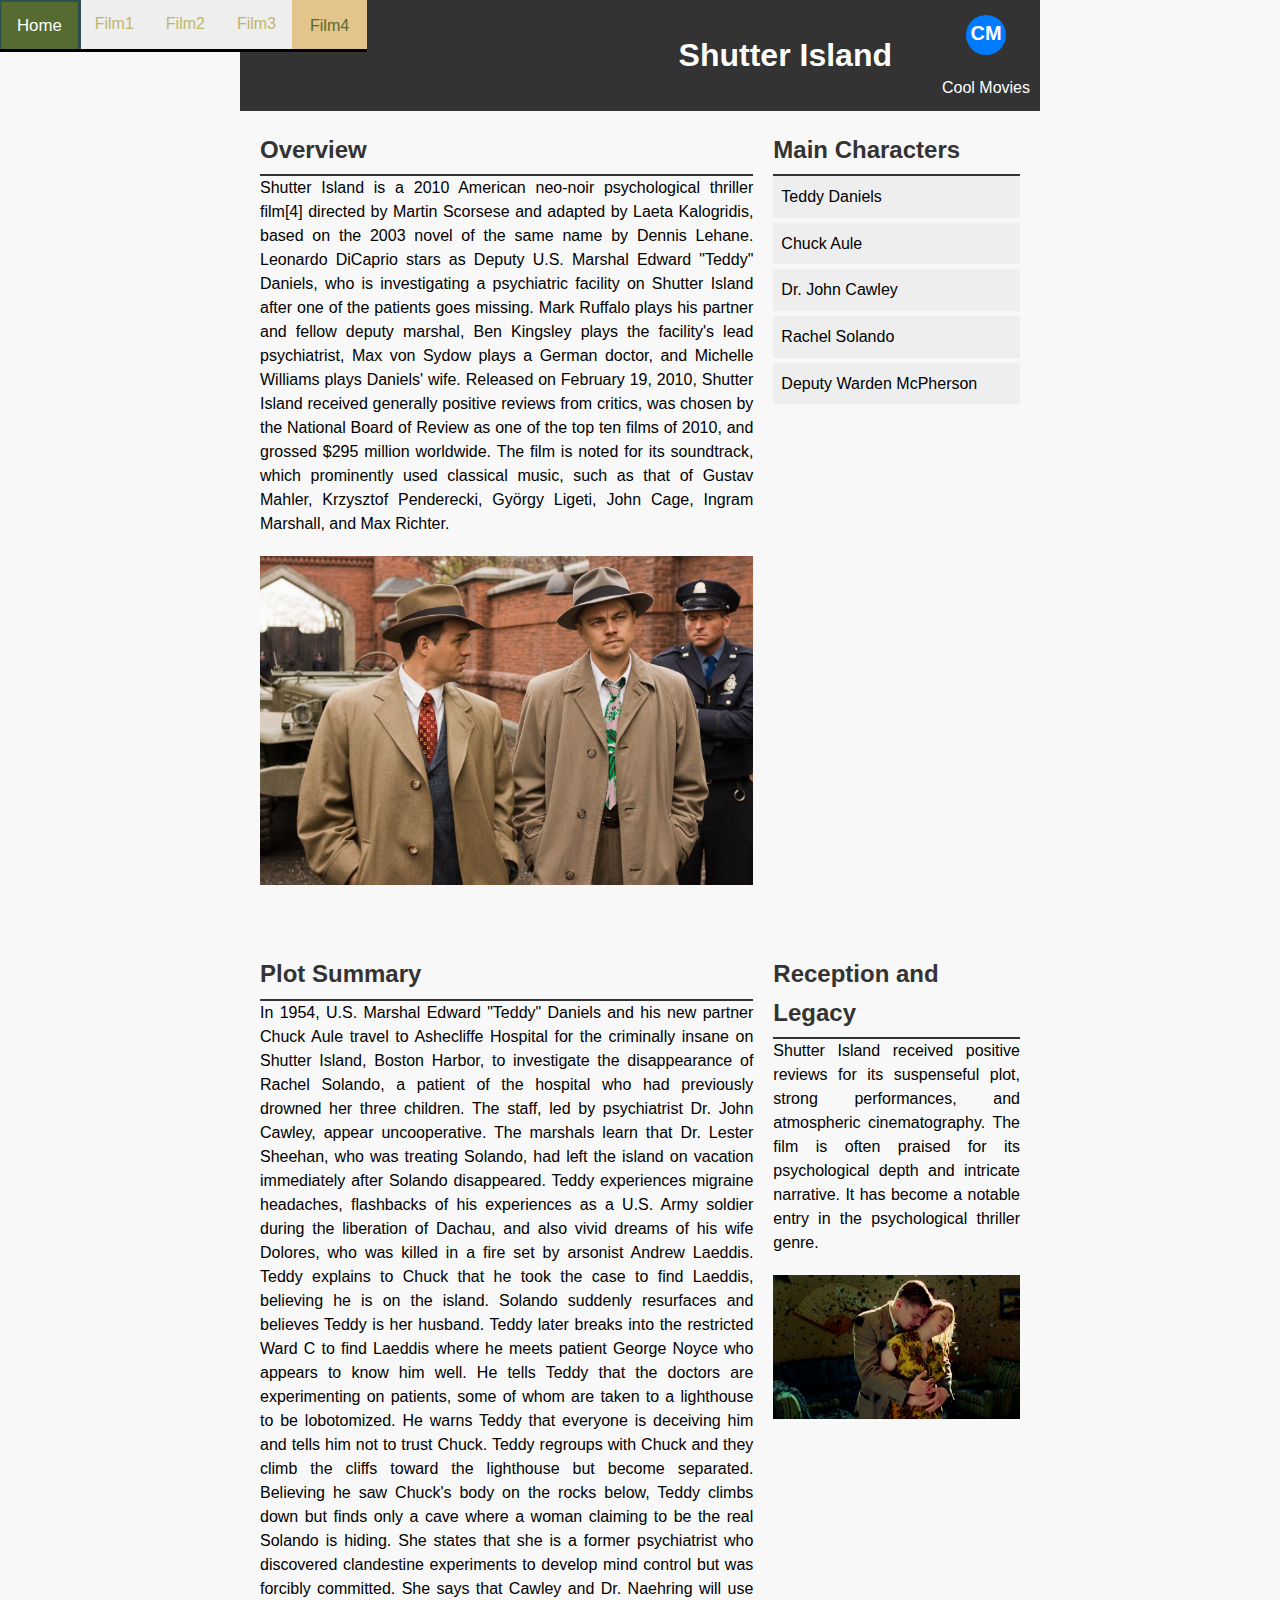
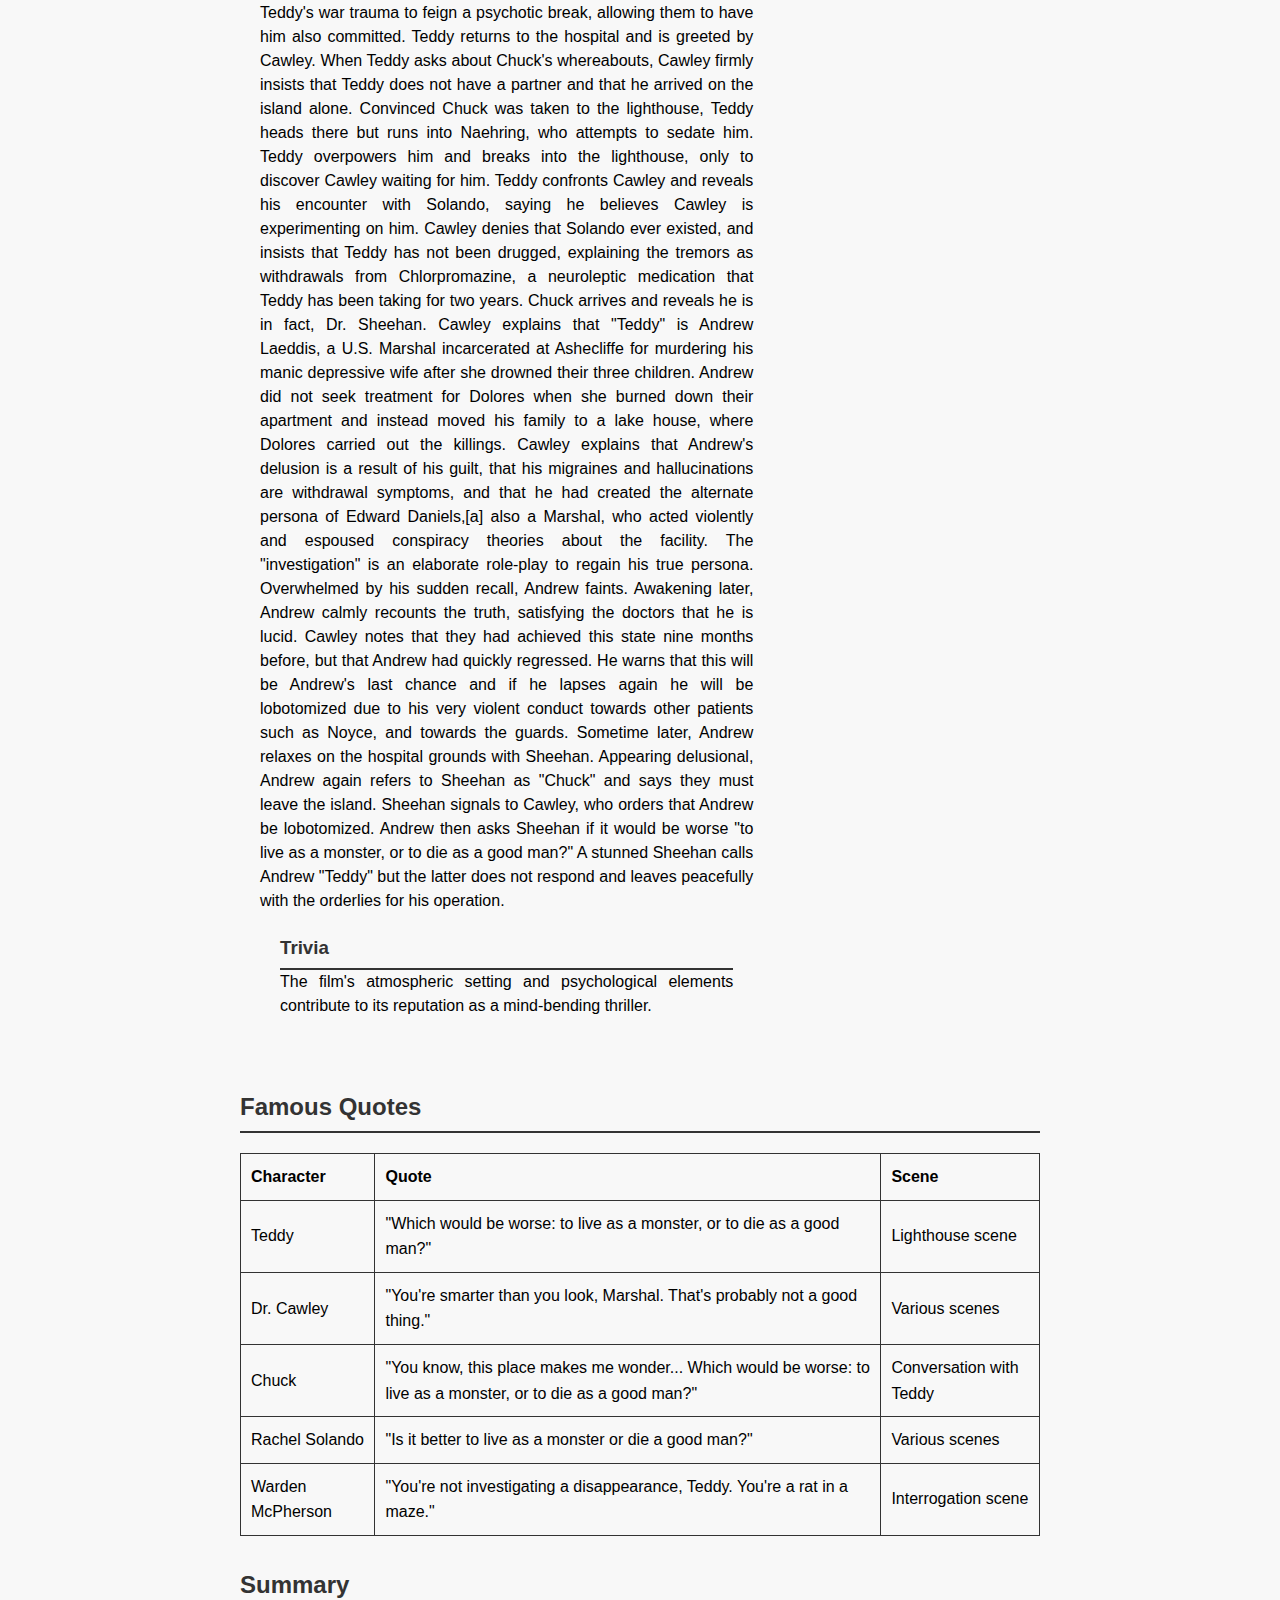
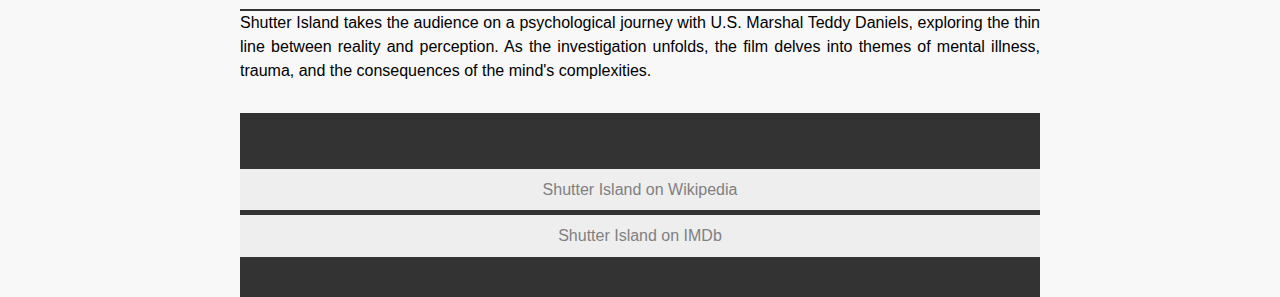
<file: shutterisland.html>
<!DOCTYPE html>
<html lang="en">
  <head>
    <meta charset="UTF-8" />
    <meta name="viewport" content="width=device-width, initial-scale=1.0" />
    <nav class="menu">
      <ul>
        <li><a href="index.html">Home</a></li>
        <li><a href="ibasterds.html">Film1</a></li>
        <li><a href="pulpfiction.html">Film2</a></li>
        <li><a href="shawredemption.html">Film3</a></li>
        <li><a href="shutterisland.html" class="is-current">Film4</a></li>
      </ul>
    </nav>
    <title>Shutter Island</title>
    <link rel="stylesheet" href="css/styles.css" />
  </head>

  <body>
    <div class="container">
      <header>
        <h1>Shutter Island</h1>
        <div class="align-right-upper">
          <h1>
            <a href="index.html">
              <svg
                xmlns="http://www.w3.org/2000/svg"
                width="50"
                height="50"
                viewBox="0 0 50 50"
              >
                <circle cx="25" cy="25" r="20" fill="#007BFF" />
                <text
                  x="50%"
                  y="50%"
                  text-anchor="middle"
                  alignment-baseline="middle"
                  fill="white"
                  font-size="20"
                  font-family="Arial"
                >
                  CM
                </text>
              </svg>
            </a>
          </h1>
          <p>Cool Movies</p>
        </div>
      </header>

      <main class="grid-container">
        <section class="main-content">
          <h2>Overview</h2>
          <p>
            Shutter Island is a 2010 American neo-noir psychological thriller
            film[4] directed by Martin Scorsese and adapted by Laeta Kalogridis,
            based on the 2003 novel of the same name by Dennis Lehane. Leonardo
            DiCaprio stars as Deputy U.S. Marshal Edward "Teddy" Daniels, who is
            investigating a psychiatric facility on Shutter Island after one of
            the patients goes missing. Mark Ruffalo plays his partner and fellow
            deputy marshal, Ben Kingsley plays the facility's lead psychiatrist,
            Max von Sydow plays a German doctor, and Michelle Williams plays
            Daniels' wife. Released on February 19, 2010, Shutter Island
            received generally positive reviews from critics, was chosen by the
            National Board of Review as one of the top ten films of 2010, and
            grossed $295 million worldwide. The film is noted for its
            soundtrack, which prominently used classical music, such as that of
            Gustav Mahler, Krzysztof Penderecki, György Ligeti, John Cage,
            Ingram Marshall, and Max Richter.
          </p>

          <p>
            <img src="images/SI1.jpeg" alt="Shutter Island" />
          </p>
        </section>

        <section>
          <h2>Main Characters</h2>
          <ul>
            <li>Teddy Daniels</li>
            <li>Chuck Aule</li>
            <li>Dr. John Cawley</li>
            <li>Rachel Solando</li>
            <li>Deputy Warden McPherson</li>
          </ul>
        </section>

        <section>
          <h2>Plot Summary</h2>
          <p>
            In 1954, U.S. Marshal Edward "Teddy" Daniels and his new partner
            Chuck Aule travel to Ashecliffe Hospital for the criminally insane
            on Shutter Island, Boston Harbor, to investigate the disappearance
            of Rachel Solando, a patient of the hospital who had previously
            drowned her three children. The staff, led by psychiatrist Dr. John
            Cawley, appear uncooperative. The marshals learn that Dr. Lester
            Sheehan, who was treating Solando, had left the island on vacation
            immediately after Solando disappeared. Teddy experiences migraine
            headaches, flashbacks of his experiences as a U.S. Army soldier
            during the liberation of Dachau, and also vivid dreams of his wife
            Dolores, who was killed in a fire set by arsonist Andrew Laeddis.
            Teddy explains to Chuck that he took the case to find Laeddis,
            believing he is on the island. Solando suddenly resurfaces and
            believes Teddy is her husband. Teddy later breaks into the
            restricted Ward C to find Laeddis where he meets patient George
            Noyce who appears to know him well. He tells Teddy that the doctors
            are experimenting on patients, some of whom are taken to a
            lighthouse to be lobotomized. He warns Teddy that everyone is
            deceiving him and tells him not to trust Chuck. Teddy regroups with
            Chuck and they climb the cliffs toward the lighthouse but become
            separated. Believing he saw Chuck's body on the rocks below, Teddy
            climbs down but finds only a cave where a woman claiming to be the
            real Solando is hiding. She states that she is a former psychiatrist
            who discovered clandestine experiments to develop mind control but
            was forcibly committed. She says that Cawley and Dr. Naehring will
            use Teddy's war trauma to feign a psychotic break, allowing them to
            have him also committed. Teddy returns to the hospital and is
            greeted by Cawley. When Teddy asks about Chuck's whereabouts, Cawley
            firmly insists that Teddy does not have a partner and that he
            arrived on the island alone. Convinced Chuck was taken to the
            lighthouse, Teddy heads there but runs into Naehring, who attempts
            to sedate him. Teddy overpowers him and breaks into the lighthouse,
            only to discover Cawley waiting for him. Teddy confronts Cawley and
            reveals his encounter with Solando, saying he believes Cawley is
            experimenting on him. Cawley denies that Solando ever existed, and
            insists that Teddy has not been drugged, explaining the tremors as
            withdrawals from Chlorpromazine, a neuroleptic medication that Teddy
            has been taking for two years. Chuck arrives and reveals he is in
            fact, Dr. Sheehan. Cawley explains that "Teddy" is Andrew Laeddis, a
            U.S. Marshal incarcerated at Ashecliffe for murdering his manic
            depressive wife after she drowned their three children. Andrew did
            not seek treatment for Dolores when she burned down their apartment
            and instead moved his family to a lake house, where Dolores carried
            out the killings. Cawley explains that Andrew's delusion is a result
            of his guilt, that his migraines and hallucinations are withdrawal
            symptoms, and that he had created the alternate persona of Edward
            Daniels,[a] also a Marshal, who acted violently and espoused
            conspiracy theories about the facility. The "investigation" is an
            elaborate role-play to regain his true persona. Overwhelmed by his
            sudden recall, Andrew faints. Awakening later, Andrew calmly
            recounts the truth, satisfying the doctors that he is lucid. Cawley
            notes that they had achieved this state nine months before, but that
            Andrew had quickly regressed. He warns that this will be Andrew's
            last chance and if he lapses again he will be lobotomized due to his
            very violent conduct towards other patients such as Noyce, and
            towards the guards. Sometime later, Andrew relaxes on the hospital
            grounds with Sheehan. Appearing delusional, Andrew again refers to
            Sheehan as "Chuck" and says they must leave the island. Sheehan
            signals to Cawley, who orders that Andrew be lobotomized. Andrew
            then asks Sheehan if it would be worse "to live as a monster, or to
            die as a good man?" A stunned Sheehan calls Andrew "Teddy" but the
            latter does not respond and leaves peacefully with the orderlies for
            his operation.
          </p>
          <aside class="context">
            <h3>Trivia</h3>
            <p>
              The film's atmospheric setting and psychological elements
              contribute to its reputation as a mind-bending thriller.
            </p>
          </aside>
        </section>

        <section>
          <h2>Reception and Legacy</h2>
          <p>
            Shutter Island received positive reviews for its suspenseful plot,
            strong performances, and atmospheric cinematography. The film is
            often praised for its psychological depth and intricate narrative.
            It has become a notable entry in the psychological thriller genre.
          </p>
          <img src="images/SI2.png" alt="Shutter Island Poster" />
        </section>
      </main>
      <section>
        <h2>Famous Quotes</h2>
        <table>
          <thead>
            <tr>
              <th>Character</th>
              <th>Quote</th>
              <th>Scene</th>
            </tr>
          </thead>
          <tbody>
            <tr>
              <td>Teddy</td>
              <td>
                "Which would be worse: to live as a monster, or to die as a good
                man?"
              </td>
              <td>Lighthouse scene</td>
            </tr>
            <tr>
              <td>Dr. Cawley</td>
              <td>
                "You're smarter than you look, Marshal. That's probably not a
                good thing."
              </td>
              <td>Various scenes</td>
            </tr>
            <tr>
              <td>Chuck</td>
              <td>
                "You know, this place makes me wonder... Which would be worse:
                to live as a monster, or to die as a good man?"
              </td>
              <td>Conversation with Teddy</td>
            </tr>
            <tr>
              <td>Rachel Solando</td>
              <td>"Is it better to live as a monster or die a good man?"</td>
              <td>Various scenes</td>
            </tr>
            <tr>
              <td>Warden McPherson</td>
              <td>
                "You're not investigating a disappearance, Teddy. You're a rat
                in a maze."
              </td>
              <td>Interrogation scene</td>
            </tr>
          </tbody>
        </table>
      </section>

      <section>
        <h2>Summary</h2>
        <p>
          Shutter Island takes the audience on a psychological journey with U.S.
          Marshal Teddy Daniels, exploring the thin line between reality and
          perception. As the investigation unfolds, the film delves into themes
          of mental illness, trauma, and the consequences of the mind's
          complexities.
        </p>
      </section>
      <script>
        const navLinks = document.querySelectorAll("nav li a");
        const currentLink = document.querySelector("nav li a.is-current");
        const navBar = document.querySelector("nav");

        navLinks.forEach((link) => {
          link.addEventListener("mouseover", () => {
            currentLink.classList.add("adjust");
            navBar.style.setProperty("--hover-bottom-position", "3px");
          });

          link.addEventListener("mouseout", () => {
            currentLink.classList.remove("adjust");
            navBar.style.setProperty("--hover-bottom-position", "0px");
          });
        });
      </script>
      <footer>
        <section>
          <h2>References</h2>
          <ul>
            <li>
              <a href="https://en.wikipedia.org/wiki/Shutter_Island"
                >Shutter Island on Wikipedia</a
              >
            </li>
            <li>
              <a href="https://www.imdb.com/title/tt1130884/"
                >Shutter Island on IMDb</a
              >
            </li>
          </ul>
        </section>
      </footer>
    </div>
  </body>
</html>
</file>
<file: css/styles.css>
/* default browser styles */
body,
h1,
h2,
h3,
p,
ul,
table {
  margin: 0;
  padding: 0;
}

/* box model to all elements */
body,
h1,
h2,
h3,
p,
ul,
table {
  box-sizing: border-box;
}
/* body styles */
body {
  font-family: "Arial", sans-serif;
  line-height: 1.6;
  margin: 0;
  padding: 0;
  background-color: #f8f8f8;
}

/* center the content */
.container {
  max-width: 800px;
  margin: 0 auto;
  display: grid;
  grid-template-columns: 1fr;
}

/* equal two-column layout */
.grid-container {
  display: grid;
  grid-template-columns: 1fr;
}

/* Media query for a two-column layout (does not work on smaller screens as well) */
@media screen and (min-width: 600px) {
  .grid-container {
    grid-template-columns: 2fr 1fr; /* Two-column layout with a larger main content area */
    gap: 20px; /*  gap between columns */
  }

  .context {
    background-color: #f8f8f8;
    padding: 20px;
  }
}

/* header design */
header {
  background-color: #333;
  color: white;
  text-align: right;
  padding: 10px 0;

  display: grid;
  grid-template-columns: repeat(1, 1fr); /* Two columns in the header */

  align-items: center; /* Center items vertically in the header */
}

.align-right-upper {
  grid-column: 2; /*Place the element in the second column */
  /*grid-row: 1; /* Place the element in the first row */
  text-align: center;
  margin-top: 0px;
  margin-right: 10px;
  margin-left: 50px;
}
/* Main section padding */
main {
  padding: 20px;
}

section {
  margin-bottom: 30px;
}

/* overview section */
section h2 {
  color: #333;
  border-bottom: 2px solid #333;
  padding-bottom: 5px;
}

section p {
  font-size: 16px;
  line-height: 1.5;

  text-align: justify;
}

ul {
  list-style: none;
  padding: 0;
}

ul li {
  background-color: #eee;
  margin-bottom: 5px;
  padding: 8px;
}

/* PS sectipn */
section h3 {
  color: #333;
  border-bottom: 2px solid #333;
  padding-bottom: 5px;
}

/* RaL section */
section img {
  max-width: 100%;
  height: auto;
  display: block;
  margin: 20px 0;
}

/* quotes table */
table {
  width: 100%;
  border-collapse: collapse;
  margin-top: 20px;
}

table,
th,
td {
  border: 1px solid #333;
}

th,
td {
  padding: 10px;
  text-align: left;
}

/* summary design */
section h4 {
  color: #333;
  border-bottom: 2px solid #333;
  padding-bottom: 5px;
}

/* centering and desigining footer context */
footer {
  background-color: #333;
  color: white;
  text-align: center;
  padding: 10px 0;
}

/* Footer design */
footer ul {
  list-style: none;
  padding: 0;
}

footer ul li {
  margin-bottom: 5px;
}

footer a {
  color: gray;
  text-decoration: none;
}

nav {
  list-style-type: none;
  margin: 0;
  padding: 0;
  position: fixed; /* Fix the nav to the viewport */
  top: 0; /* Align top to the top of the viewport */
  left: 0; /* Align left to the left of the viewport */
  background-color: brown;
  z-index: 1000; /* Ensure the navbar is above other content */

  overflow: hidden;
}

nav ul {
  list-style-type: none;
  margin: 0;
  padding: 0;
  display: flex; /* Use flexbox to lay out items horizontally */
}

nav li {
  margin: 0;
  padding: 0;
}

nav li a {
  text-decoration: none;
  padding: 10px 15px;
  display: block;
  color: darkkhaki;
  border: 1px solid transparent;
  transform: scale(1); /* Initialize scale */
  transition: transform 0.3s, color 0.3s, background-color 0.3s; /* Specify transitions */
}

nav li a:hover {
  color: white;
  background-color: darkolivegreen;
  border: 3px solid darkslategray;
  transform: scale(1.05); /* Increase scale slightly */
}

nav li a.is-current {
  color: darkolivegreen;
  background-color: rgb(227, 196, 138);
  pointer-events: none;
  cursor: default;
}

nav li a.is-current.adjust {
  border: 3px solid rgb(227, 196, 138);
}

nav::after {
  content: "";
  display: block;
  position: absolute;
  left: 0;
  right: 0;
  bottom: 0;
  height: 3px;
  background-color: black; /* This creates the black line at the bottom */
  transition: bottom 0.3s; /* Animate the bottom property */
}
nav li a:hover::after {
  bottom: -3px; /* Pushes the pseudo-element down by the thickness of the border */
}
.x {
  text-align: center;
  align-items: center;
}
/* Add this CSS to your existing styles.css or in a style block within your HTML head */
.excerpt img {
  max-width: 100%;
  height: auto;
}
</file>
